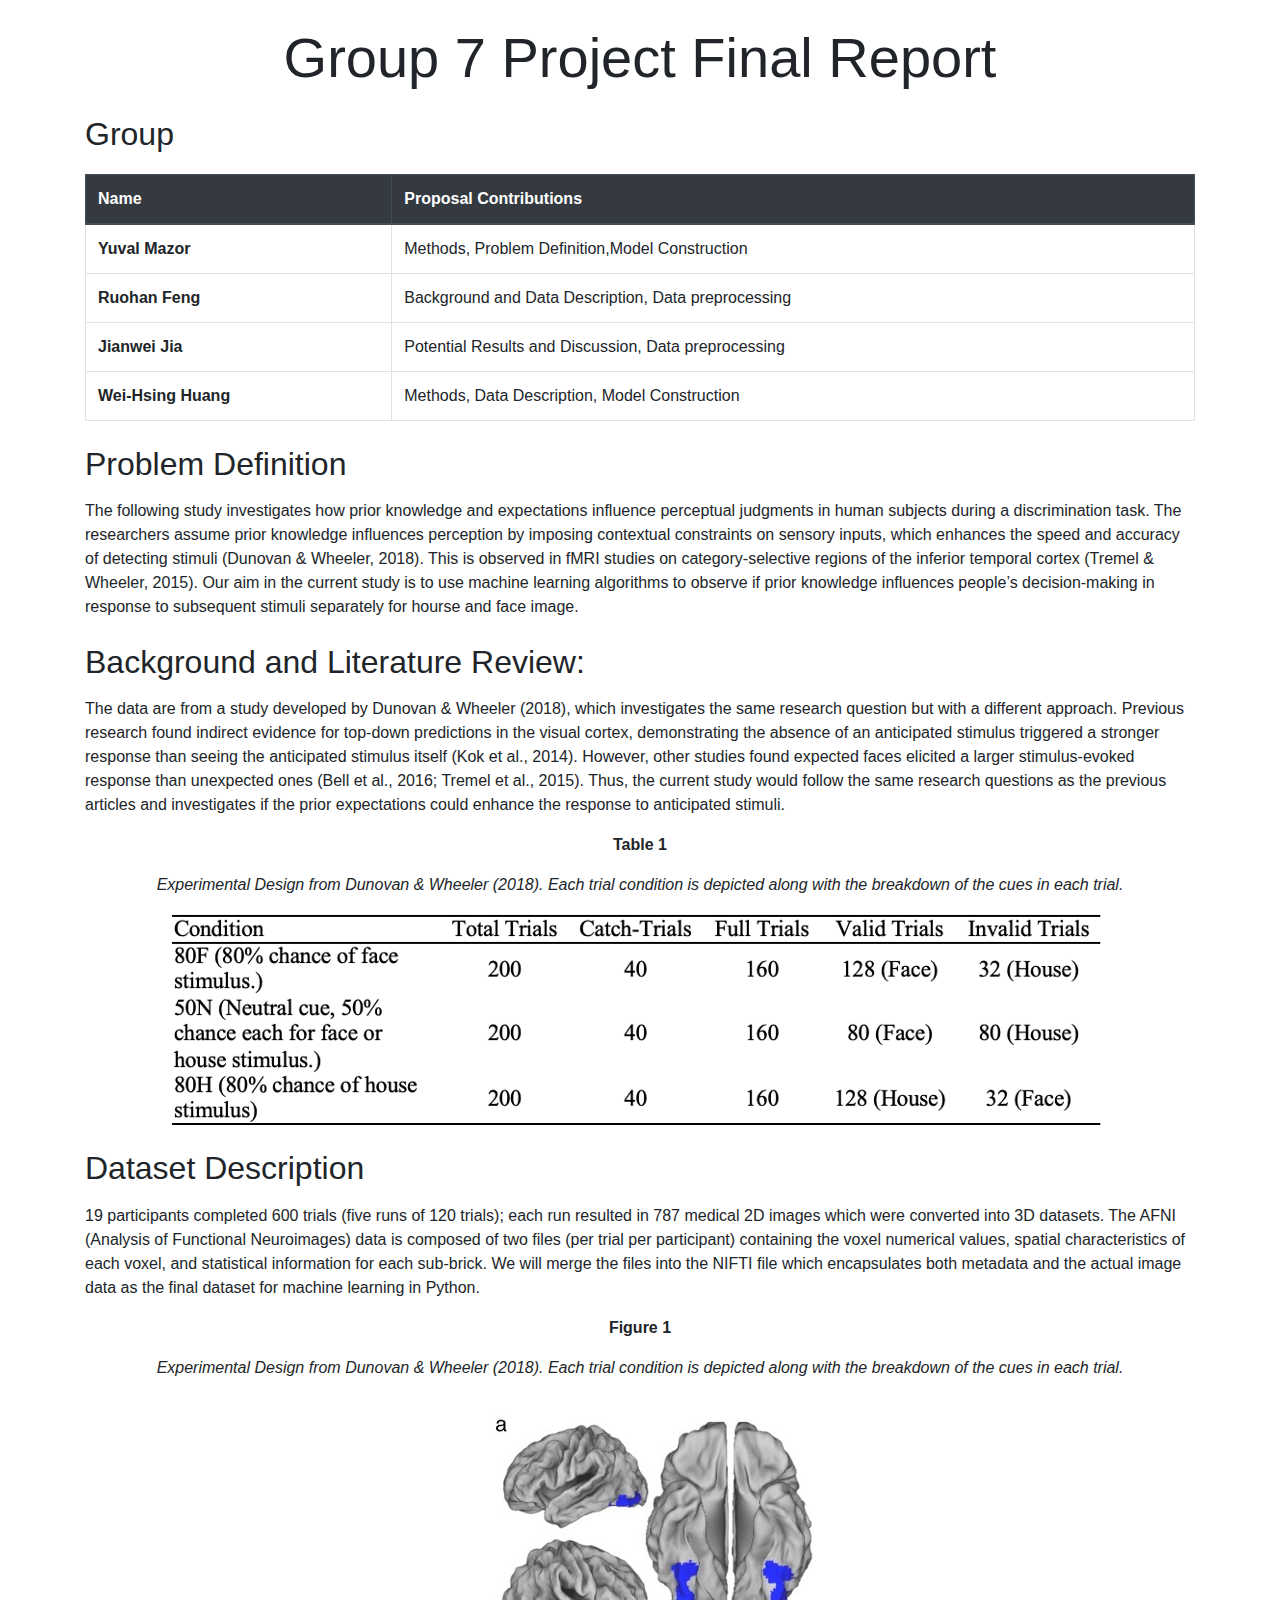
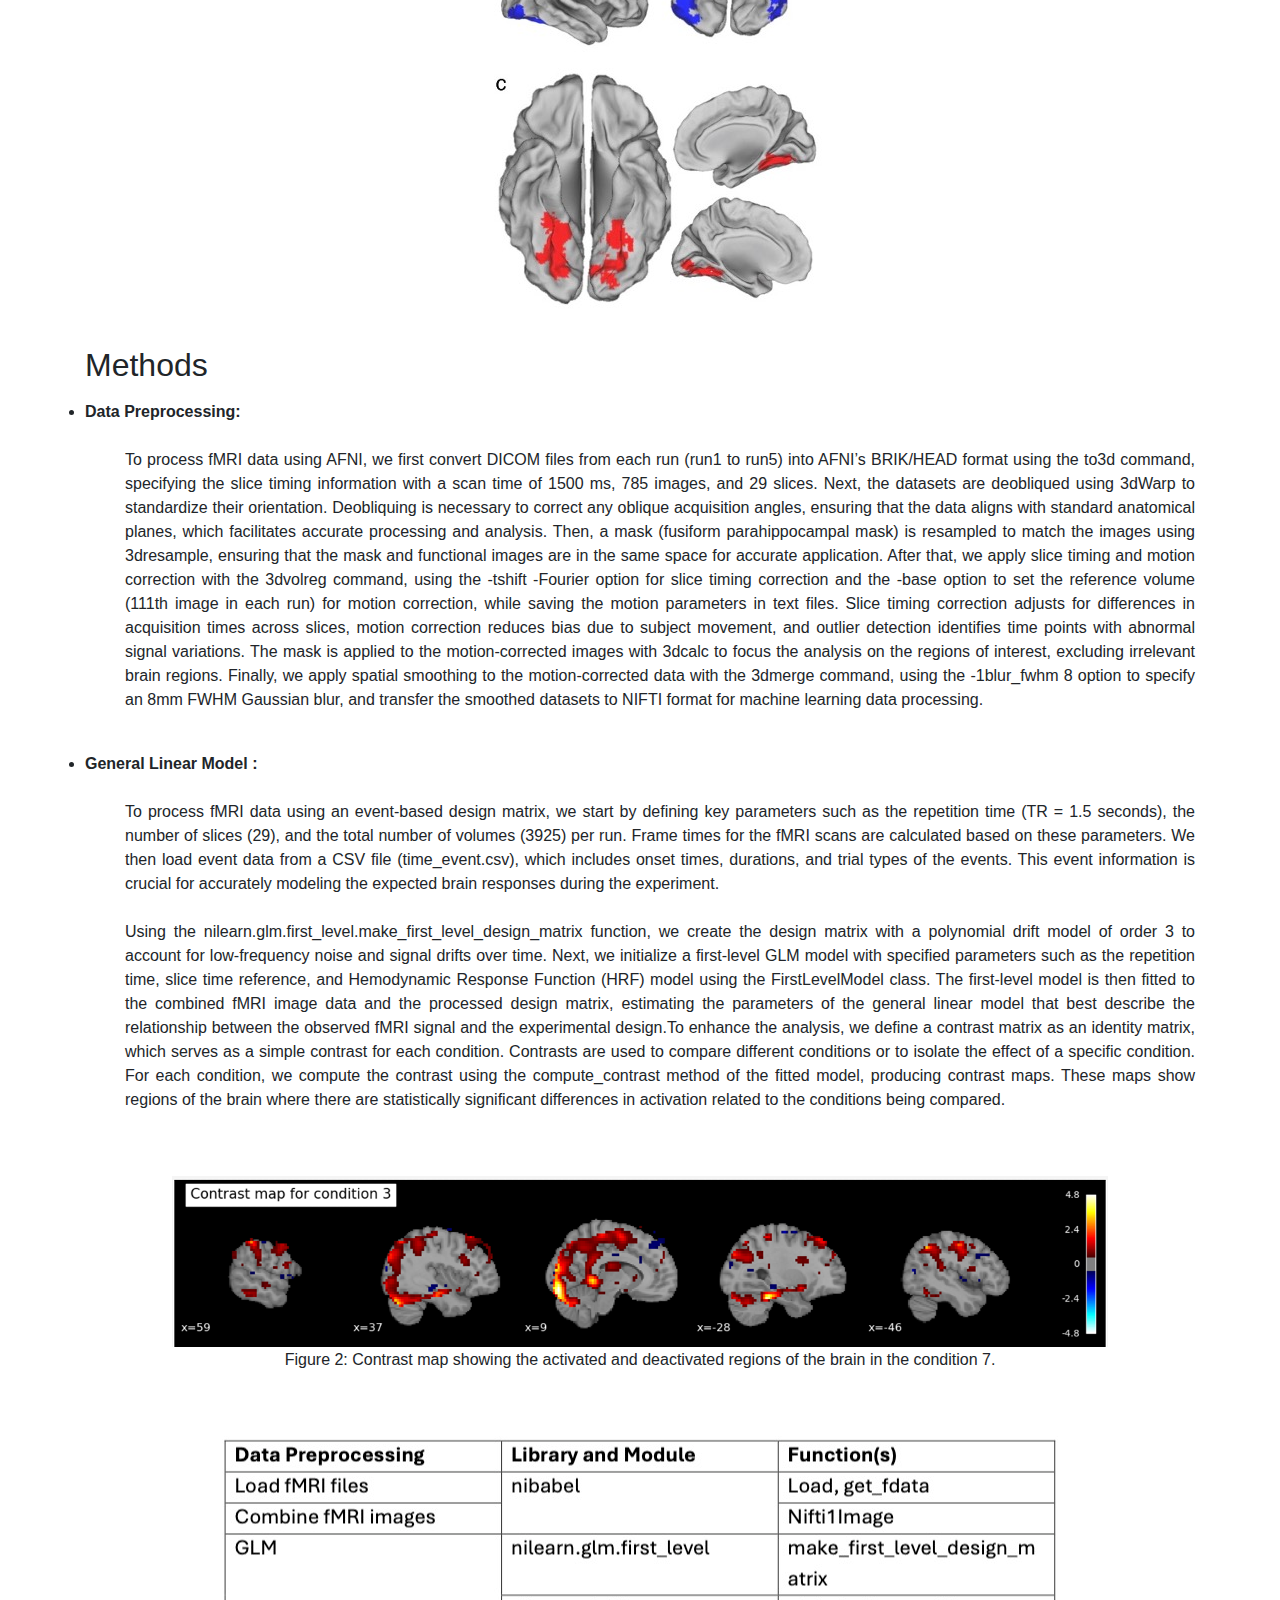
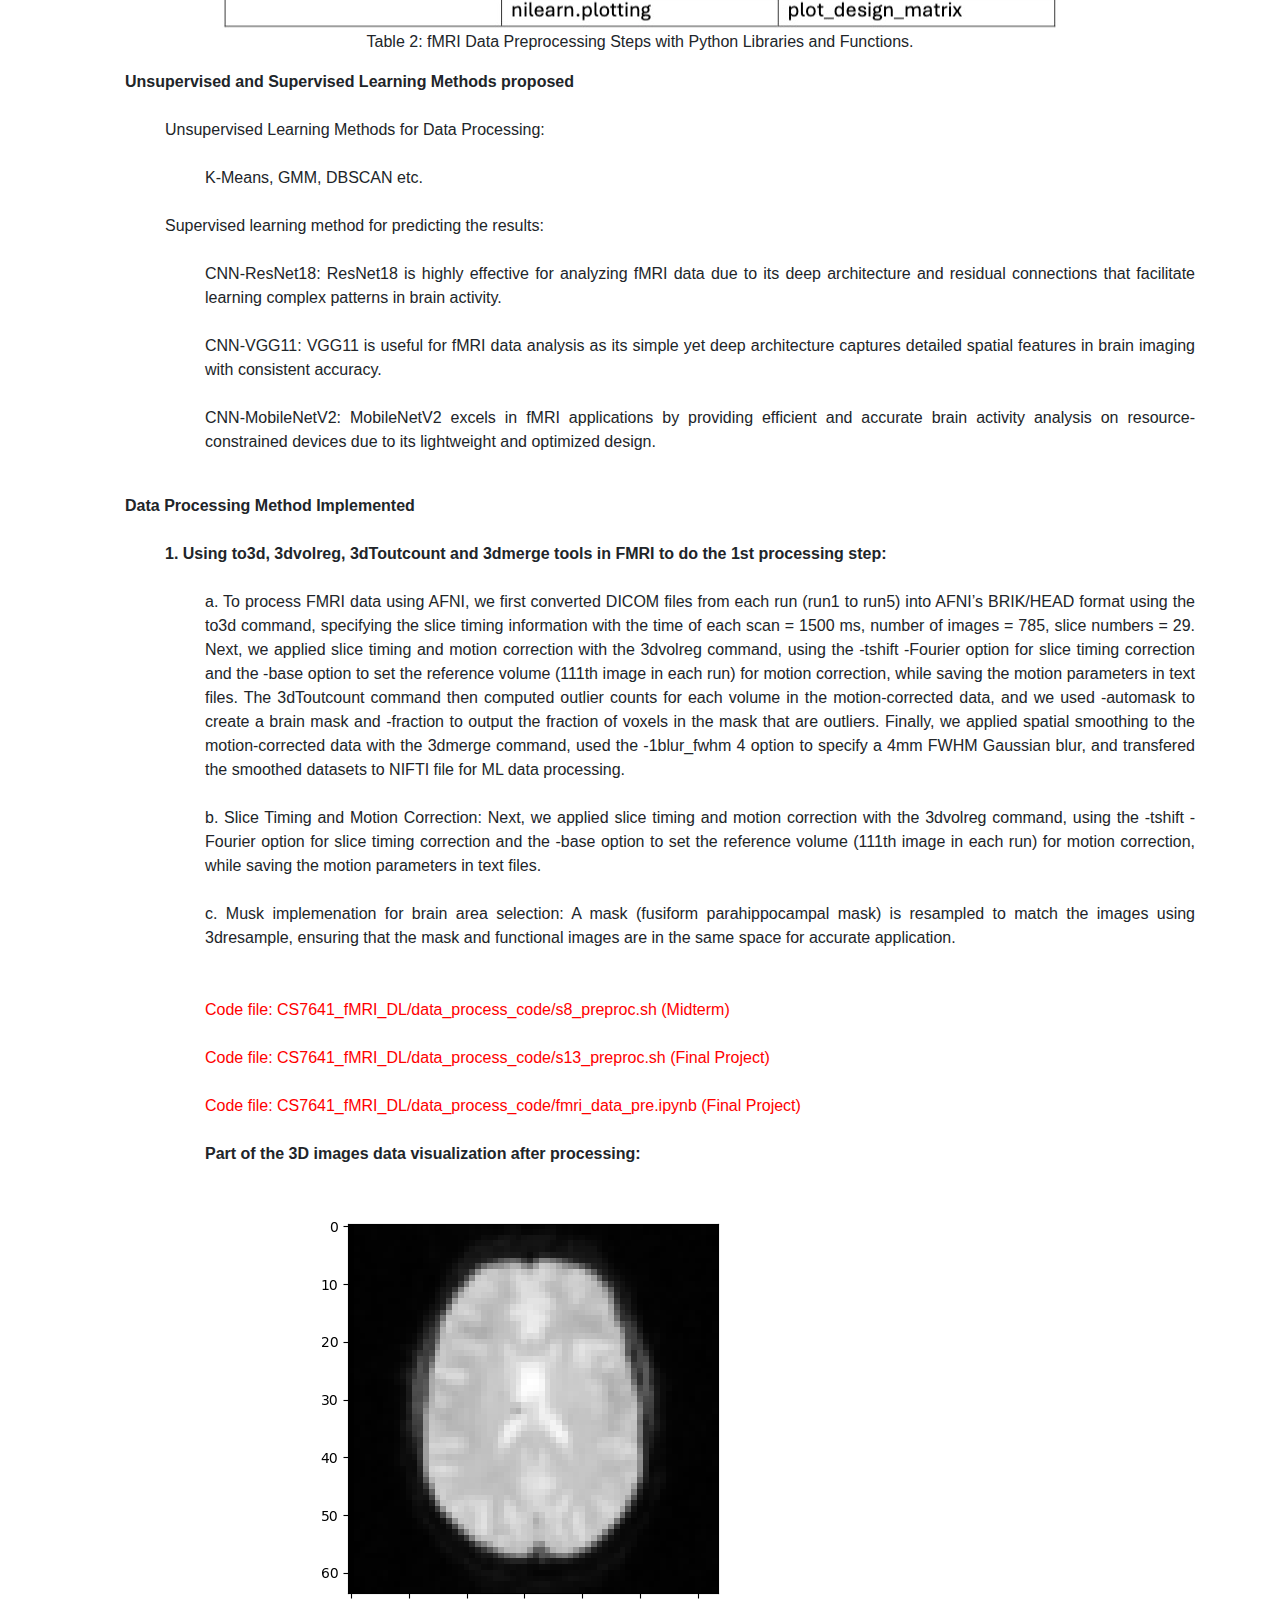
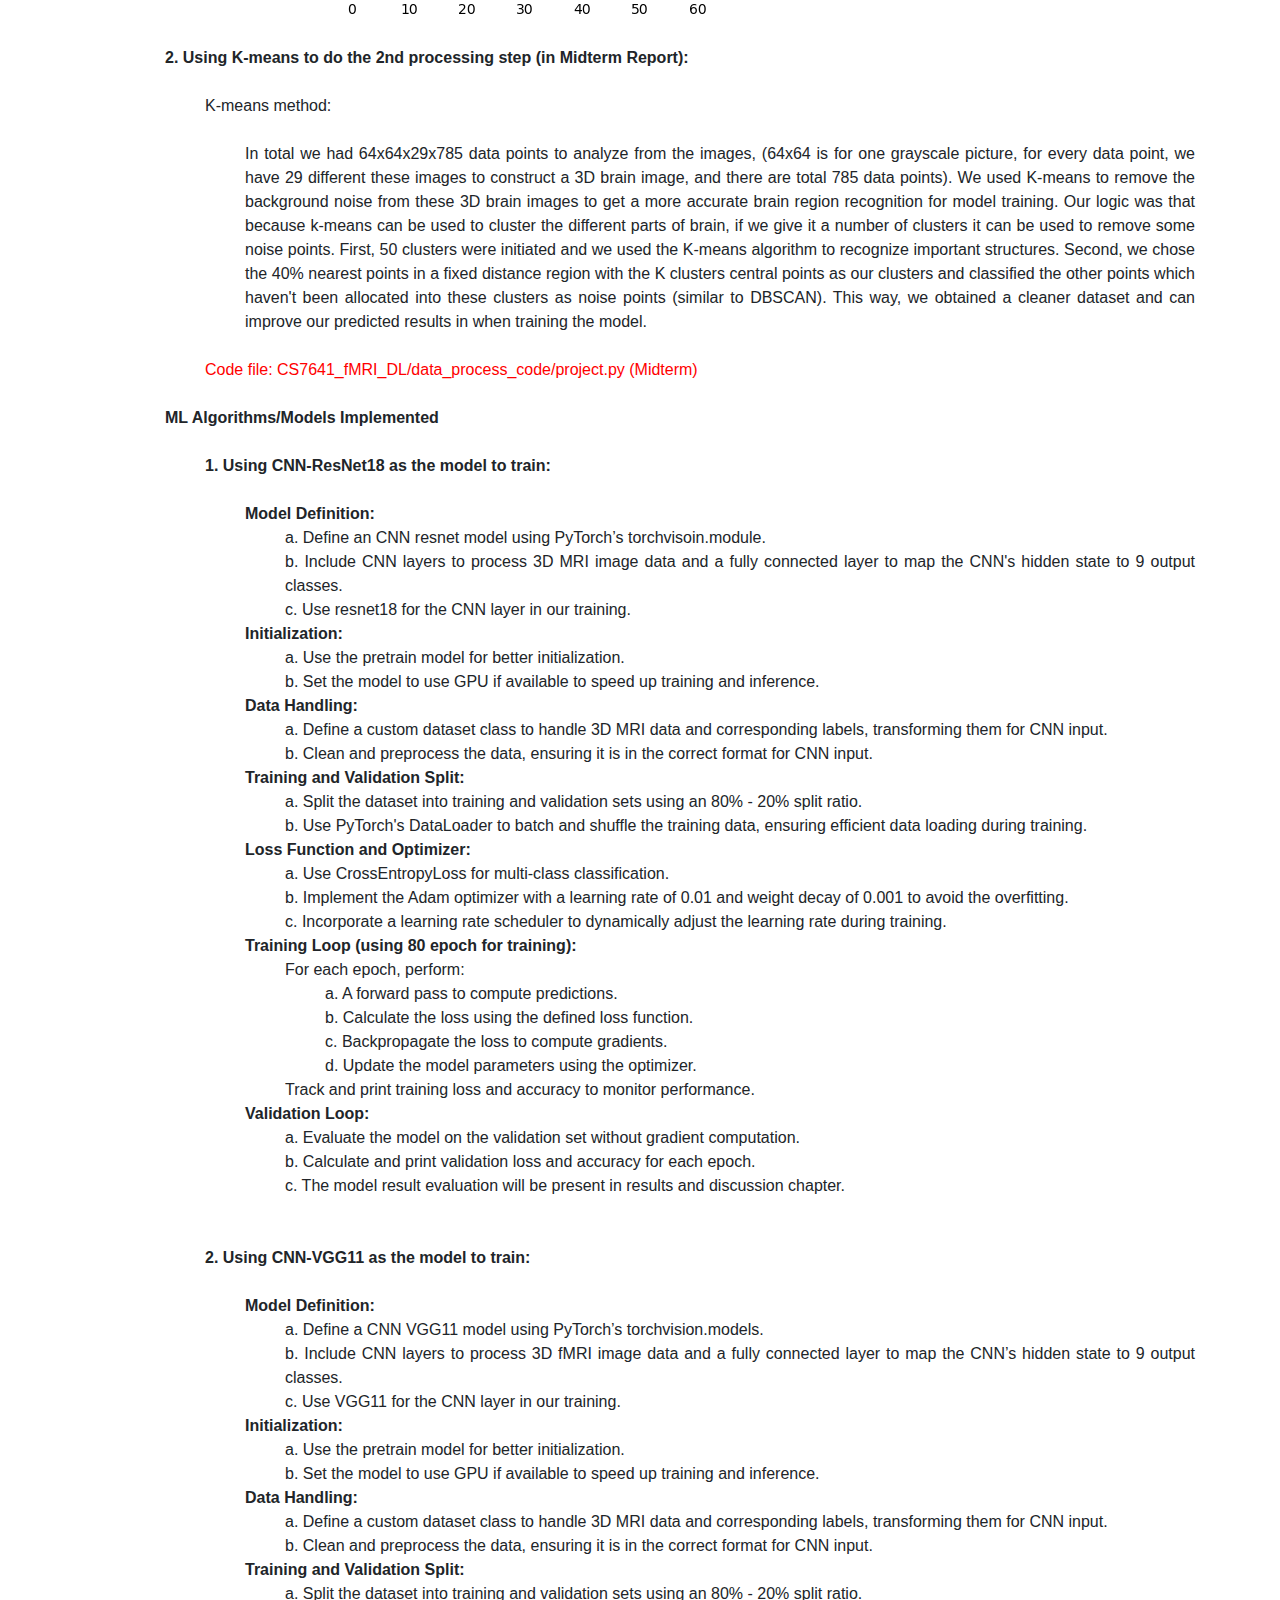
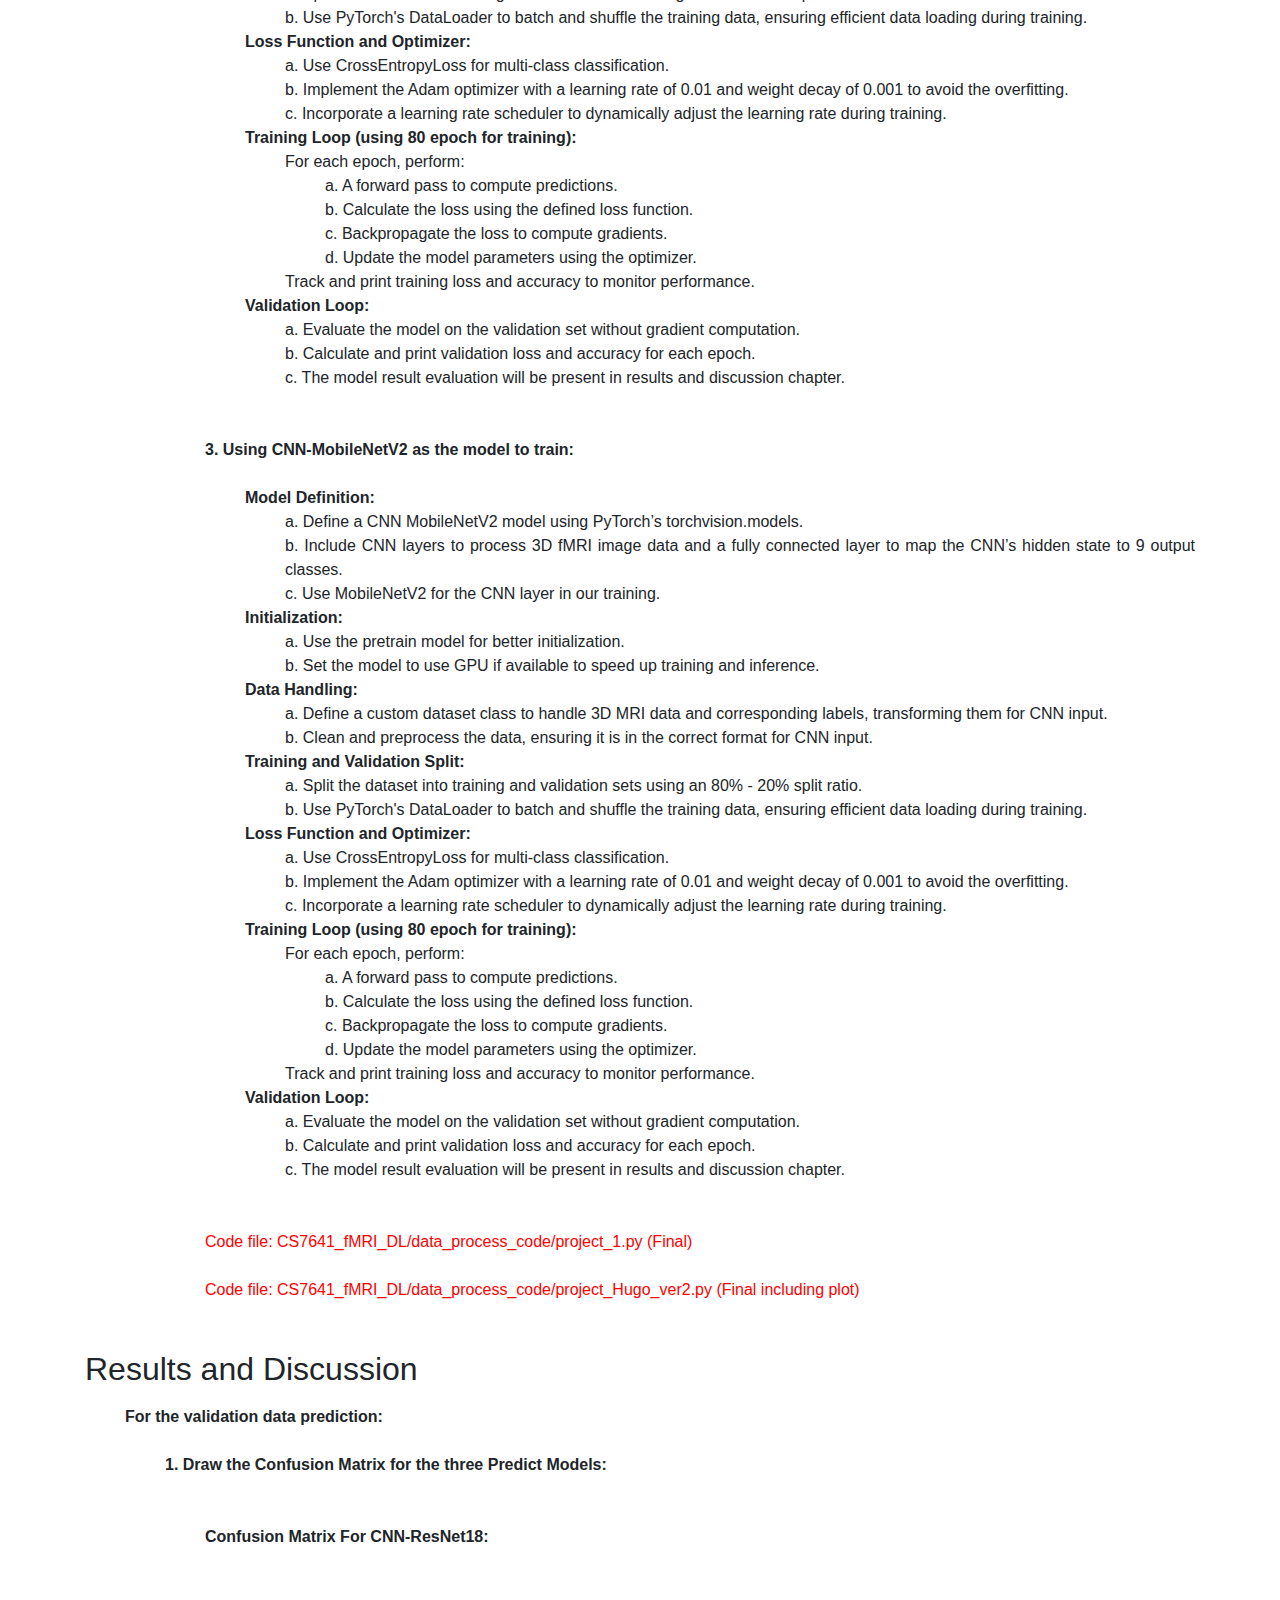
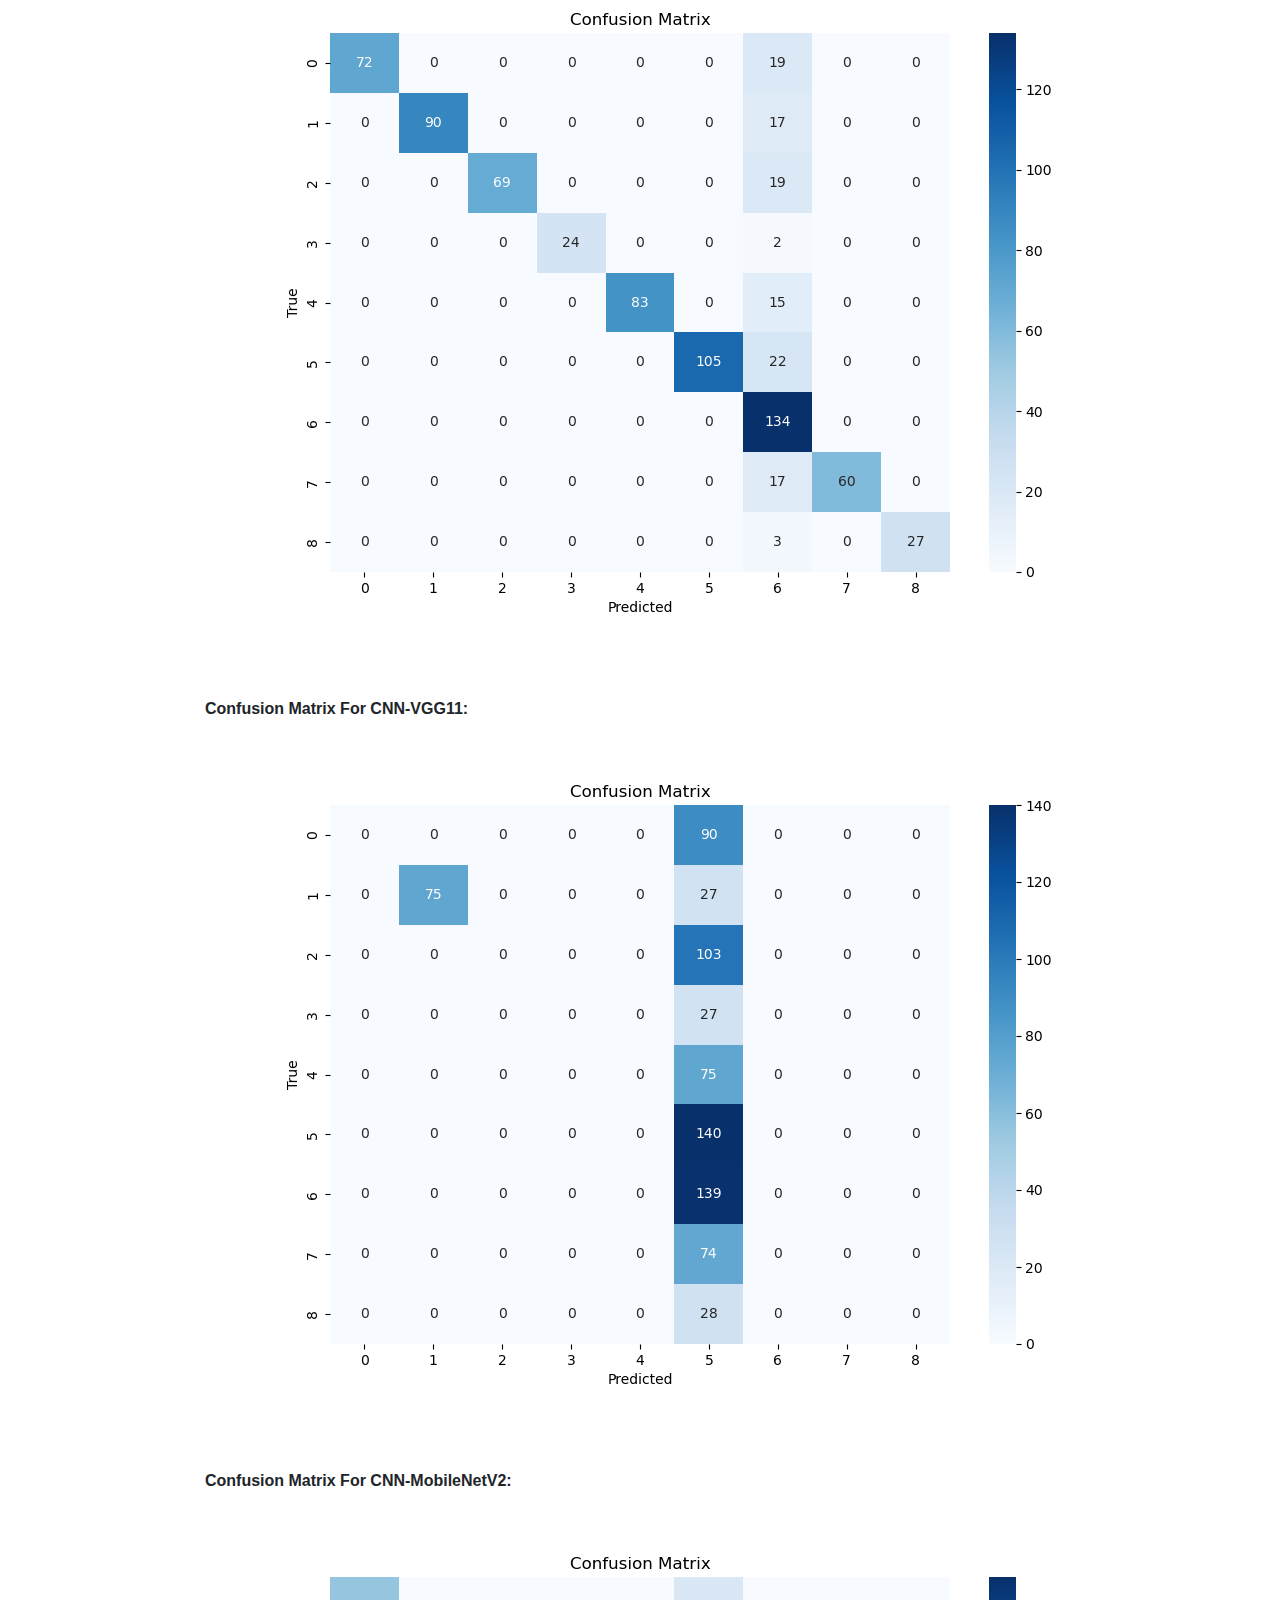
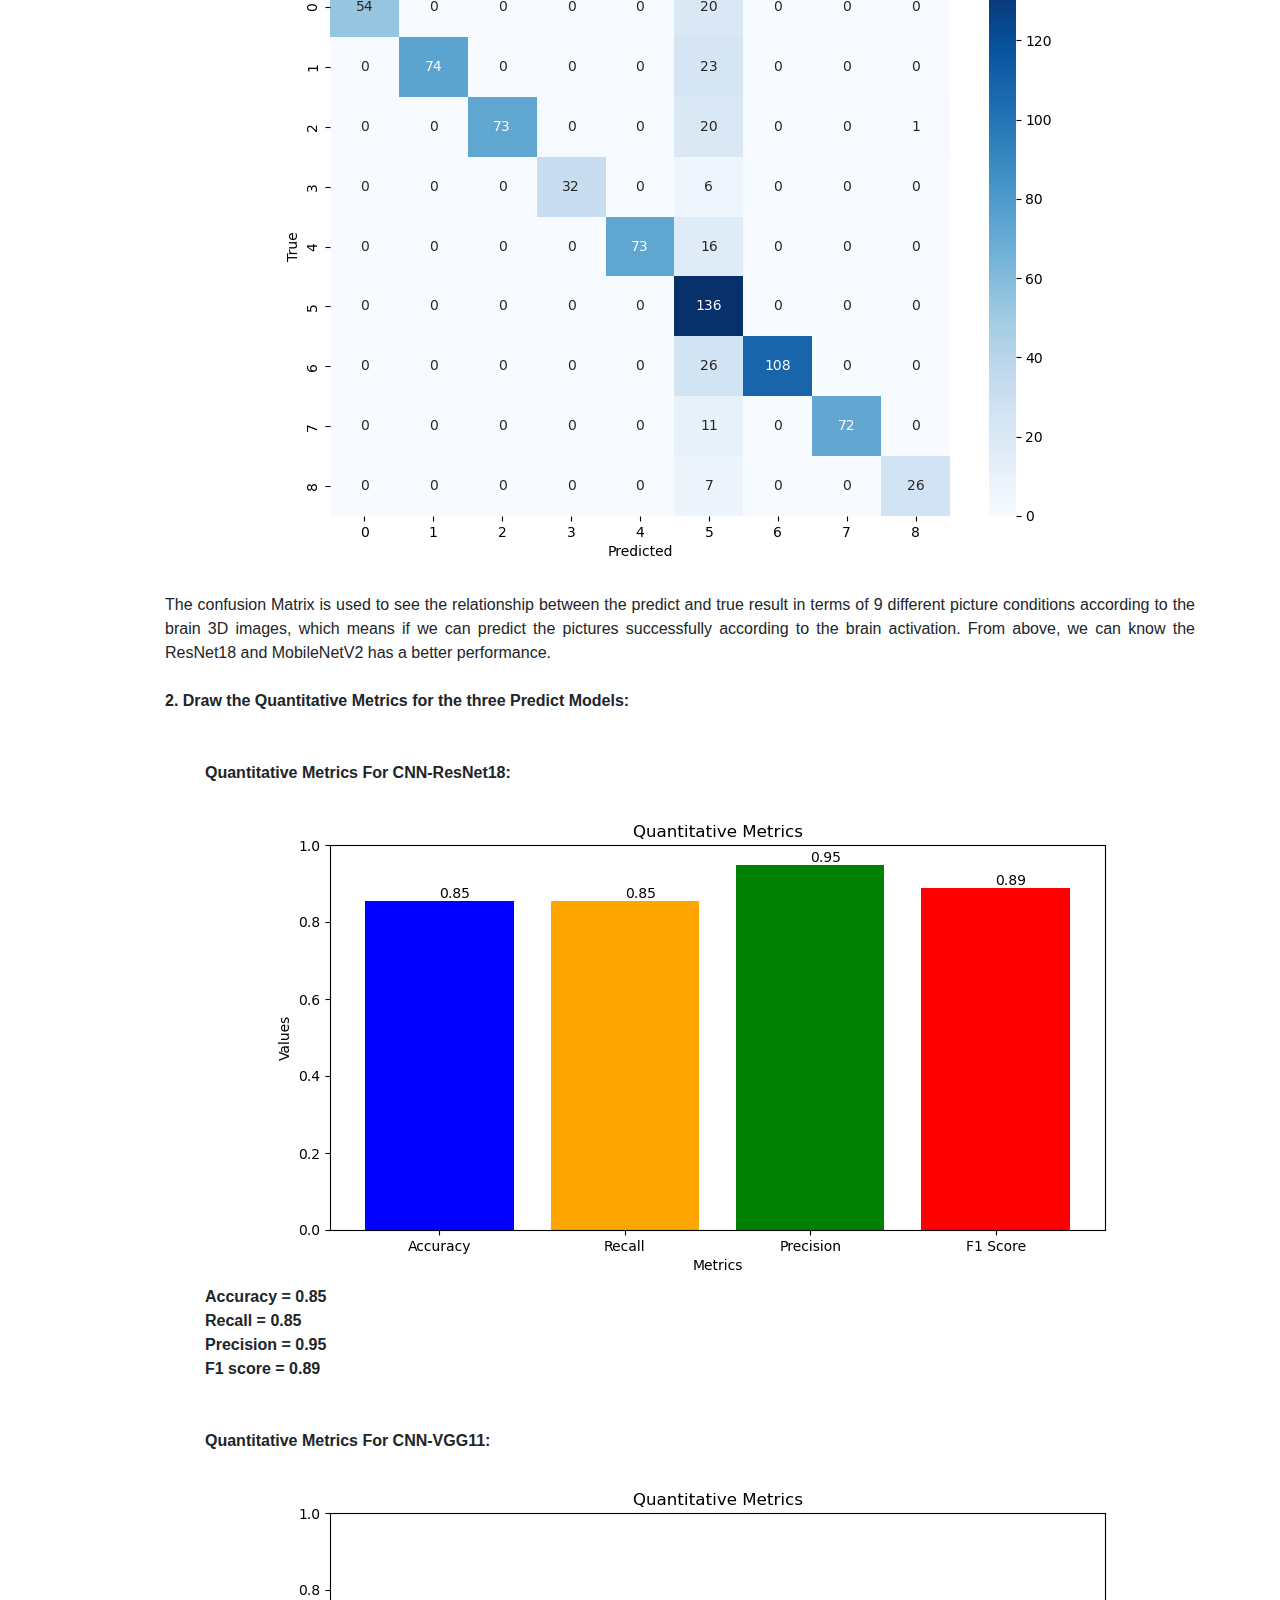
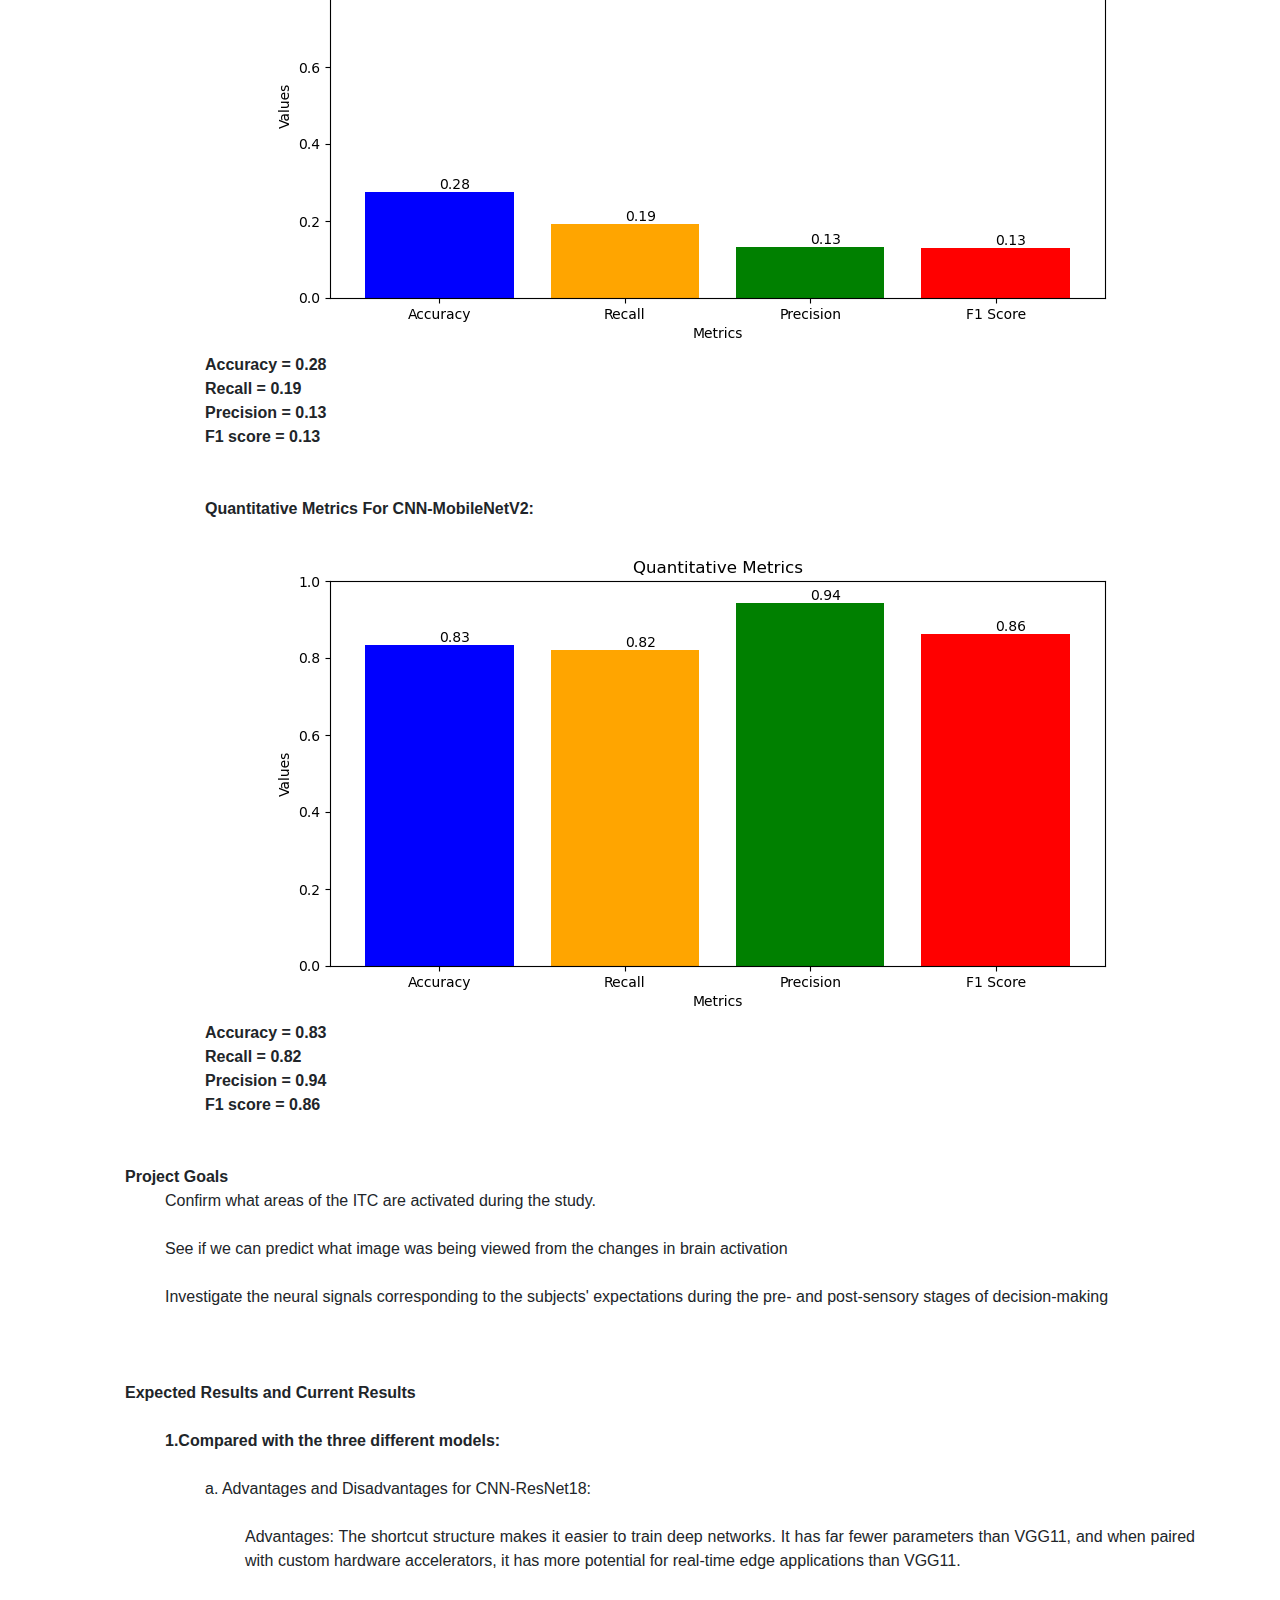
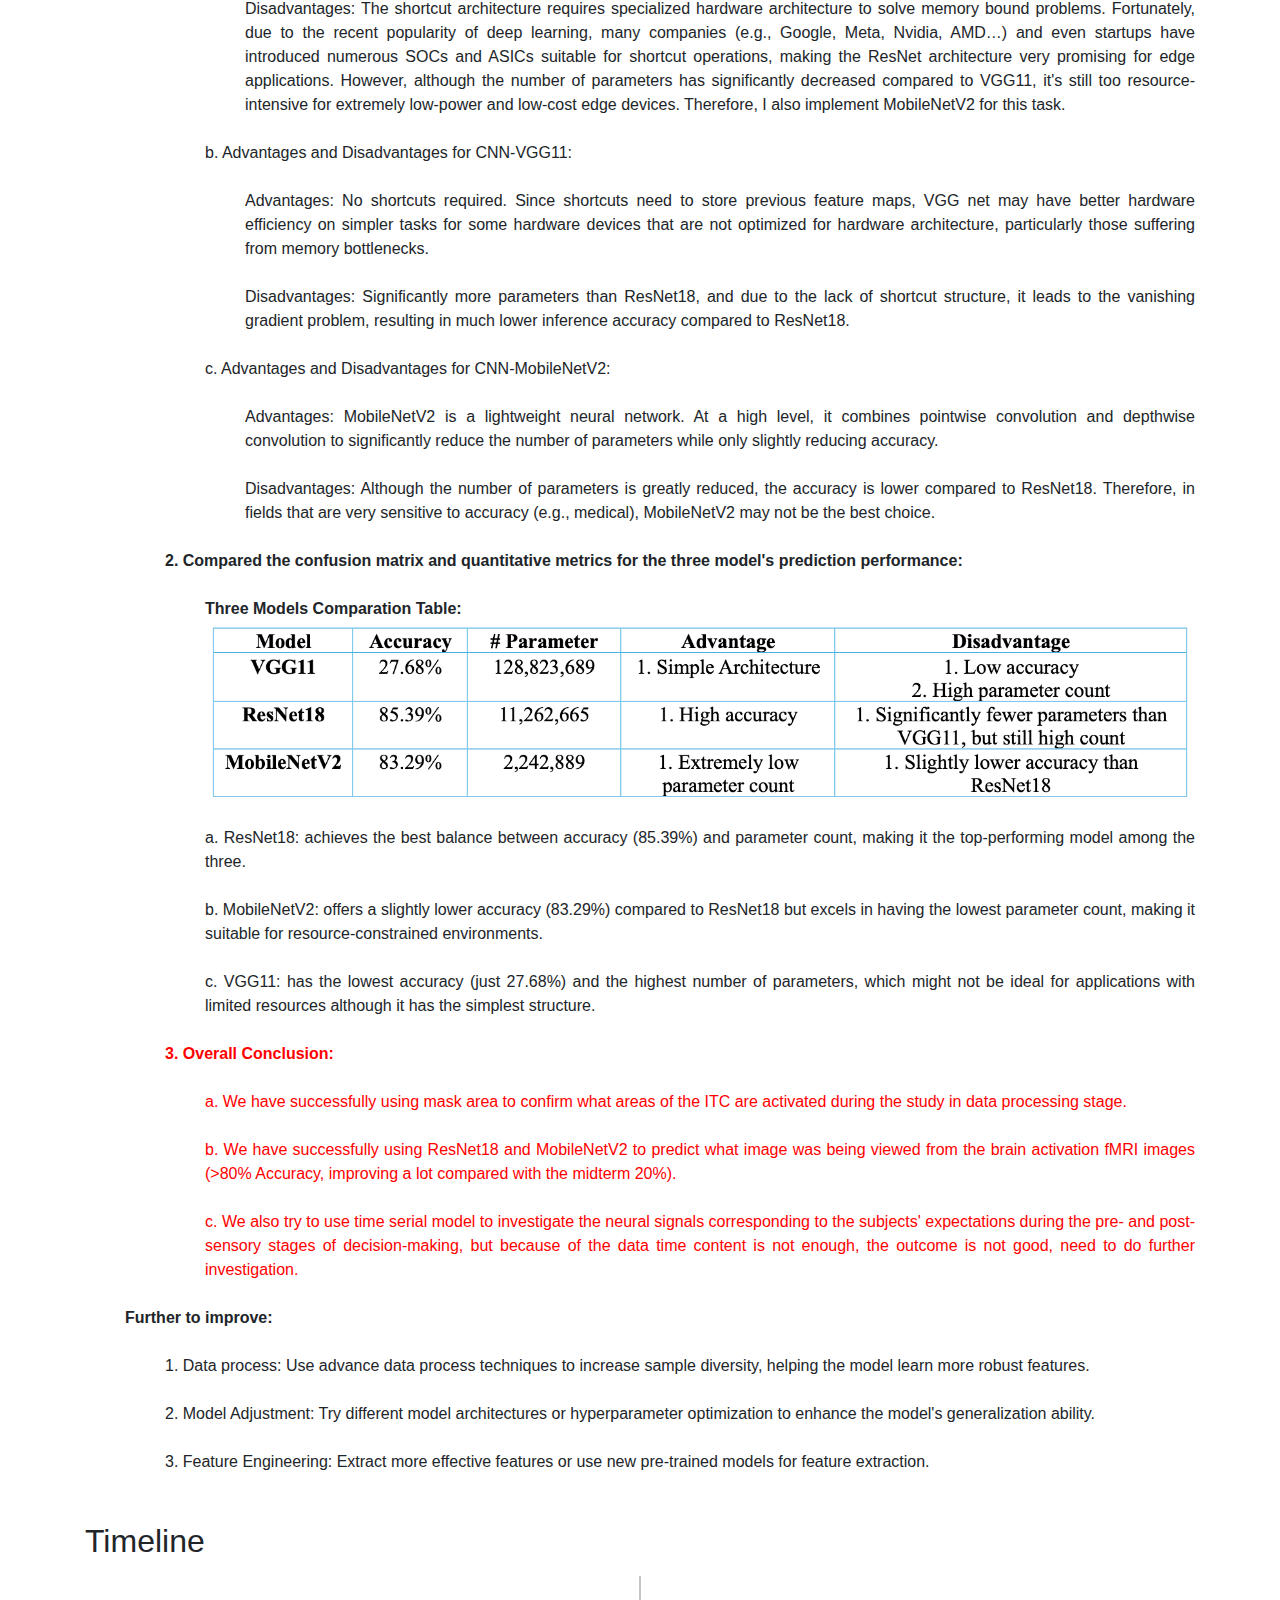
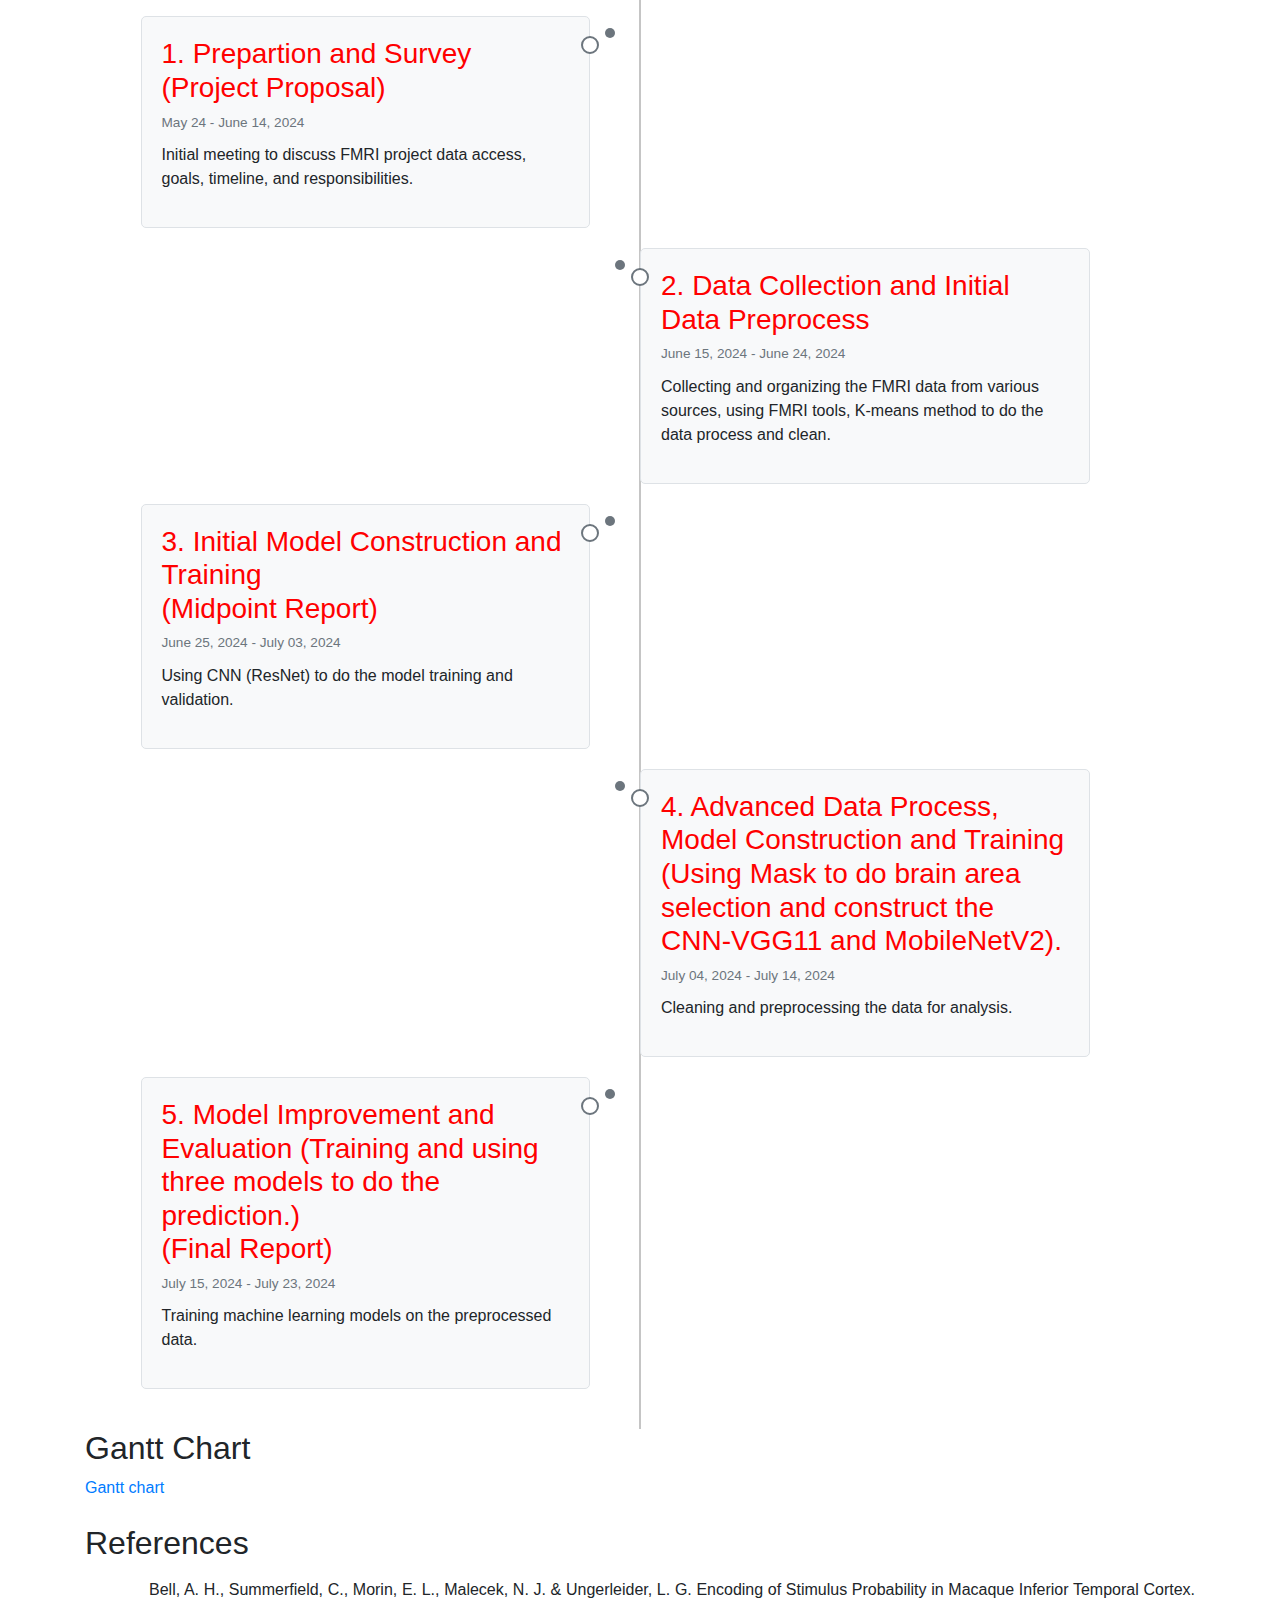
<file: index.html>
<!DOCTYPE html>
<html lang="en">
<head>
    <meta charset="UTF-8">
    <meta name="viewport" content="width=device-width, initial-scale=1.0">
    <title>Group 7 Project Final Report</title>
    <link rel="stylesheet" href="https://stackpath.bootstrapcdn.com/bootstrap/4.5.2/css/bootstrap.min.css">
    <link rel="stylesheet" href="./styles.css">
    <style>
        ul {
            list-style-type: none;
        }
        li {
            text-align: justify;
            padding: 0 1;
        }
    </style>
</head>
<body>
    <div class="container my-4">
        <div class="text-center mb-4">
            <h1 class="display-4">Group 7 Project Final Report</h1>
        </div>

        <section>
            <h2 class="mb-3">Group</h2>
            <table class="table table-bordered">
                <thead class="thead-dark">
                    <tr>
                        <th>Name</th>
                        <th>Proposal Contributions</th>
                    </tr>
                </thead>
                <tbody>
                    <tr>
                        <td><b>Yuval Mazor</b></td>
                        <td>Methods, Problem Definition,Model Construction</td>
                    </tr>
                    <tr>
                        <td><b>Ruohan Feng</b></td>
                        <td>Background and Data Description, Data preprocessing</td>
                    </tr>
                    <tr>
                        <td><b>Jianwei Jia</b></td>
                        <td>Potential Results and Discussion, Data preprocessing</td>
                    </tr>
                    <tr>
                        <td><b>Wei-Hsing Huang</b></td>
                        <td>Methods, Data Description, Model Construction</td>
                    </tr>
                </tbody>
            </table>
        </section>

        <section>
            <h2 class="mt-4 mb-3">Problem Definition</h2>
            <p>
                The following study investigates how prior knowledge and expectations influence perceptual judgments in human subjects during a discrimination task. The researchers assume prior knowledge influences perception by imposing contextual constraints on sensory inputs, which enhances the speed and accuracy of detecting stimuli (Dunovan & Wheeler, 2018). This is observed in fMRI studies on category-selective regions of the inferior temporal cortex (Tremel & Wheeler, 2015). Our aim in the current study is to use machine learning algorithms to observe if prior knowledge influences people’s decision-making in response to subsequent stimuli separately for hourse and face image.
            </p>
        </section>

        <section>
            <h2 class="mt-4 mb-3">Background and Literature Review:</h2>
            <p> The data are from a study developed by Dunovan & Wheeler (2018), which investigates the same research question but with a different approach. Previous research found indirect evidence for top-down predictions in the visual cortex, demonstrating the absence of an anticipated stimulus triggered a stronger response than seeing the anticipated stimulus itself (Kok et al., 2014). However, other studies found expected faces elicited a larger stimulus-evoked response than unexpected ones (Bell et al., 2016; Tremel et al., 2015). Thus, the current study would follow the same research questions as the previous articles and investigates if the prior expectations could enhance the response to anticipated stimuli.
                
            </p>
            <div class="text-center">
                <p class="font-weight-bold">Table 1</p>
                <p class="font-italic">Experimental Design from Dunovan & Wheeler (2018). Each trial condition is depicted along with the breakdown of the cues in each trial.</p>
                <img src="./public/1.png" class="img-fluid" alt="Experimental Design from Dunovan & Wheeler (2018)">
            </div>
        </section>

        <section>
            <h2 class="mt-4 mb-3">Dataset Description</h2>
            <p>
                19 participants completed 600 trials (five runs of 120 trials); each run resulted in 787 medical 2D images which were converted into 3D datasets. The AFNI (Analysis of Functional Neuroimages) data is composed of two files (per trial per participant) containing the voxel numerical values, spatial characteristics of each voxel, and statistical information for each sub-brick. We will merge the files into the NIFTI file which encapsulates both metadata and the actual image data as the final dataset for machine learning in Python.
            </p>
            <div class="text-center">
                <p class="font-weight-bold">Figure 1</p>
                <p class="font-italic">Experimental Design from Dunovan & Wheeler (2018). Each trial condition is depicted along with the breakdown of the cues in each trial.</p>
                <img src="./public/2.jpg" class="img-fluid" alt="Experimental Design from Dunovan & Wheeler (2018)">
            </div>
        </section>

        <section>
            <h2 class="mt-4 mb-3">Methods</h2>
            <li><b>Data Preprocessing:<br><br></b>
                <ul>
                    <li>To process fMRI data using AFNI, we first convert DICOM files from each run (run1 to run5) into AFNI’s BRIK/HEAD format using the to3d command, specifying the slice timing information with a scan time of 1500 ms, 785 images, and 29 slices. Next, the datasets are deobliqued using 3dWarp to standardize their orientation. Deobliquing is necessary to correct any oblique acquisition angles, ensuring that the data aligns with standard anatomical planes, which facilitates accurate processing and analysis. Then, a mask (fusiform parahippocampal mask) is resampled to match the images using 3dresample, ensuring that the mask and functional images are in the same space for accurate application. After that, we apply slice timing and motion correction with the 3dvolreg command, using the -tshift -Fourier option for slice timing correction and the -base option to set the reference volume (111th image in each run) for motion correction, while saving the motion parameters in text files. Slice timing correction adjusts for differences in acquisition times across slices, motion correction reduces bias due to subject movement, and outlier detection identifies time points with abnormal signal variations. The mask is applied to the motion-corrected images with 3dcalc to focus the analysis on the regions of interest, excluding irrelevant brain regions. Finally, we apply spatial smoothing to the motion-corrected data with the 3dmerge command, using the -1blur_fwhm 8 option to specify an 8mm FWHM Gaussian blur, and transfer the smoothed datasets to NIFTI format for machine learning data processing. </b>
                    <br></br>
                </ul> </li>

            <li><b>General Linear Model :<br><br></b>
                    <ul><li>To process fMRI data using an event-based design matrix, we start by defining key parameters such as the repetition time (TR = 1.5 seconds), the number of slices (29), and the total number of volumes (3925) per run. Frame times for the fMRI scans are calculated based on these parameters. We then load event data from a CSV file (time_event.csv), which includes onset times, durations, and trial types of the events. This event information is crucial for accurately modeling the expected brain responses during the experiment. <br><br></li>
                    
                        <li>Using the nilearn.glm.first_level.make_first_level_design_matrix function, we create the design matrix with a polynomial drift model of order 3 to account for low-frequency noise and signal drifts over time. Next, we initialize a first-level GLM model with specified parameters such as the repetition time, slice time reference, and Hemodynamic Response Function (HRF) model using the FirstLevelModel class. The first-level model is then fitted to the combined fMRI image data and the processed design matrix, estimating the parameters of the general linear model that best describe the relationship between the observed fMRI signal and the experimental design.To enhance the analysis, we define a contrast matrix as an identity matrix, which serves as a simple contrast for each condition. Contrasts are used to compare different conditions or to isolate the effect of a specific condition. For each condition, we compute the contrast using the compute_contrast method of the fitted model, producing contrast maps. These maps show regions of the brain where there are statistically significant differences in activation related to the conditions being compared. </li>
                
                
                    </ul><br><br>


                <div class="text-center">
                <figure>
                    <img src="./public/fmri_image.jpg" class="img-fluid" alt="Methods - Image 1">
                <figcaption>Figure 2: Contrast map showing the activated and deactivated regions of the brain in the condition 7.</figcaption>
                </figure><br><br>
                </div>
                <div class="text-center">
                <figure>
                    <img src="./public/process_procedure.jpg" class="img-fluid" alt="Methods - Image 2">
                <figcaption>Table 2: fMRI Data Preprocessing Steps with Python Libraries and Functions.</figcaption>
                </figure>
                </div>
            <ul>
                <li><b>Unsupervised and Supervised Learning Methods proposed<br><br></b>
                    <ul>
                        <li>Unsupervised Learning Methods for Data Processing: <br><br></li>
                            <ul>
                                <li>K-Means, GMM, DBSCAN etc.<br><br></li>
                            </ul>
                        <li>Supervised learning method for predicting the results: <br><br></li>
                            <ul>
                                <li>CNN-ResNet18: ResNet18 is highly effective for analyzing fMRI data due to its deep architecture and residual connections that facilitate learning complex patterns in brain activity.<br><br></li>
                                <li>CNN-VGG11: VGG11 is useful for fMRI data analysis as its simple yet deep architecture captures detailed spatial features in brain imaging with consistent accuracy.<br><br></li>
                                <li>CNN-MobileNetV2: MobileNetV2 excels in fMRI applications by providing efficient and accurate brain activity analysis on resource-constrained devices due to its lightweight and optimized design.<br><br></li>
                            </ul>
                        </li>
                    </ul>
                </li>
            </ul>
            <ul>
                <li><b>Data Processing Method Implemented<br><br></b>
                    <ul>
                        <li><b>1. Using to3d, 3dvolreg, 3dToutcount and 3dmerge tools in FMRI to do the 1st processing step: <br><br></b>
                        <ul>
                            <li>a. To process FMRI data using AFNI, we first converted DICOM files from each run (run1 to run5) into AFNI’s BRIK/HEAD format using the to3d command, 
                                specifying the slice timing information with the time of each scan = 1500 ms, number of images = 785, slice numbers = 29. 
                                Next, we applied slice timing and motion correction with the 3dvolreg command, 
                                using the -tshift -Fourier option for slice timing correction and the -base option to set the reference volume (111th image in each run) for motion correction, 
                                while saving the motion parameters in text files. 
                                The 3dToutcount command then computed outlier counts for each volume in the motion-corrected data, 
                                and we used -automask to create a brain mask and -fraction to output the fraction of voxels in the mask that are outliers. 
                                Finally, we applied spatial smoothing to the motion-corrected data with the 3dmerge command, 
                                used the -1blur_fwhm 4 option to specify a 4mm FWHM Gaussian blur, and transfered the smoothed datasets to NIFTI file for ML data processing.<br><br></li>
                            
                                <li>b. Slice Timing and Motion Correction: Next, we applied slice timing and motion correction with the 3dvolreg command, using the -tshift -Fourier option for slice timing correction and the -base option to set the reference volume (111th image in each run) for motion correction, while saving the motion parameters in text files.<br><br></li>
                                
                                <li>c. Musk implemenation for brain area selection: A mask (fusiform parahippocampal mask) is resampled to match the images using 3dresample, ensuring that the mask and functional images are in the same space for accurate application.</li><br><br>
                            
                                <li style="color: red;">Code file: CS7641_fMRI_DL/data_process_code/s8_preproc.sh (Midterm)<br><br></li>
                                <li style="color: red;">Code file: CS7641_fMRI_DL/data_process_code/s13_preproc.sh (Final Project)<br><br></li>
                                <li style="color: red;">Code file: CS7641_fMRI_DL/data_process_code/fmri_data_pre.ipynb (Final Project)<br><br></li>
                            <li><b>Part of the 3D images data visualization after processing:</b> </li>
                            <li><img src="./public/1st_steps.png" alt="Part of the 3D images data visualization"></li>

                        </ul>
                        <li><b>2. Using K-means to do the 2nd processing step (in Midterm Report): <br><br></b>
                            <ul>
                                <li>K-means method:<br><br></li>
                                <ul>
                                    <li>In total we had 64x64x29x785 data points to analyze from the images, (64x64 is for one grayscale picture, for every data point, we have 29 different these images to construct a 3D brain image, and there are total 785 data points). We used K-means to remove the background noise from these 3D brain images to get a more accurate brain region recognition for model training. Our logic was that because k-means can be used to cluster the different parts of brain, if we give it a number of clusters it can be used to remove some noise points.
                                        First, 50 clusters were initiated and we used the K-means algorithm to recognize important structures. Second, we chose the 40% nearest points in a fixed distance region with the K clusters central points as our clusters and classified the
                                        other points which haven't been allocated into these clusters as noise points (similar to DBSCAN). This way, we obtained a cleaner dataset and can improve our predicted results in 
                                        when training the model.
                                    <br><br></li>
                                </ul>
                                <li style="color: red;">Code file: CS7641_fMRI_DL/data_process_code/project.py (Midterm)<br><br></li>
                    </ul>

                <li><b>ML Algorithms/Models Implemented<br><br></b>
                    <ul>
                        <li><b>1. Using CNN-ResNet18 as the model to train:<br><br></b>
                            
                                <ul>
                                    <li>
                                        <strong>Model Definition:</strong>
                                        <ul>
                                            <li>a. Define an CNN resnet model using PyTorch’s torchvisoin.module.</li>
                                            <li>b. Include CNN layers to process 3D MRI image data and a fully connected layer to map the CNN's hidden state to 9 output classes.</li>
                                            <li>c. Use resnet18 for the CNN layer in our training.</li>
                                        </ul>
                                    </li>
                                    <li>
                                        <strong>Initialization:</strong>
                                        <ul>
                                            <li>a. Use the pretrain model for better initialization.</li>
                                            <li>b. Set the model to use GPU if available to speed up training and inference.</li>
                                        </ul>
                                    </li>
                                    <li>
                                        <strong>Data Handling:</strong>
                                        <ul>
                                            <li>a. Define a custom dataset class to handle 3D MRI data and corresponding labels, transforming them for CNN input.</li>
                                            <li>b. Clean and preprocess the data, ensuring it is in the correct format for CNN input.</li>
                                        </ul>
                                    </li>
                                    <li>
                                        <strong>Training and Validation Split:</strong>
                                        <ul>
                                            <li>a. Split the dataset into training and validation sets using an 80% - 20% split ratio.</li>
                                            <li>b. Use PyTorch's DataLoader to batch and shuffle the training data, ensuring efficient data loading during training.</li>
                                        </ul>
                                    </li>
                                    <li>
                                        <strong>Loss Function and Optimizer:</strong>
                                        <ul>
                                            <li>a. Use CrossEntropyLoss for multi-class classification.</li>
                                            <li>b. Implement the Adam optimizer with a learning rate of 0.01 and weight decay of 0.001 to avoid the overfitting.</li>
                                            <li>c. Incorporate a learning rate scheduler to dynamically adjust the learning rate during training.</li>
                                        </ul>
                                    </li>
                                    <li>
                                        <strong>Training Loop (using 80 epoch for training):</strong>
                                        <ul>
                                            <li>For each epoch, perform:
                                                <ul>
                                                    <li>a. A forward pass to compute predictions.</li>
                                                    <li>b. Calculate the loss using the defined loss function.</li>
                                                    <li>c. Backpropagate the loss to compute gradients.</li>
                                                    <li>d. Update the model parameters using the optimizer.</li>
                                                </ul>
                                            </li>
                                            <li>Track and print training loss and accuracy to monitor performance.</li>
                                        </ul>
                                    </li>
                                    <li>
                                        <strong>Validation Loop:</strong>
                                        <ul>
                                            <li>a. Evaluate the model on the validation set without gradient computation.</li>
                                            <li>b. Calculate and print validation loss and accuracy for each epoch.</li>
                                            <li>c. The model result evaluation will be present in results and discussion chapter.</li>
                                        </ul>
                                    </li>
                                </ul>
                                <br><br>
                    </ul>

                    <ul>
                        <li><b>2. Using CNN-VGG11 as the model to train:<br><br></b>
                            
                                <ul>
                                    <li>
                                        <strong>Model Definition:</strong>
                                        <ul>
                                            <li>a. Define a CNN VGG11 model using PyTorch’s torchvision.models.</li>
                                            <li>b. Include CNN layers to process 3D fMRI image data and a fully connected layer to map the CNN’s hidden state to 9 output classes.</li>
                                            <li>c. Use VGG11 for the CNN layer in our training.</li>
                                        </ul>
                                    </li>
                                    <li>
                                        <strong>Initialization:</strong>
                                        <ul>
                                            <li>a. Use the pretrain model for better initialization.</li>
                                            <li>b. Set the model to use GPU if available to speed up training and inference.</li>
                                        </ul>
                                    </li>
                                    <li>
                                        <strong>Data Handling:</strong>
                                        <ul>
                                            <li>a. Define a custom dataset class to handle 3D MRI data and corresponding labels, transforming them for CNN input.</li>
                                            <li>b. Clean and preprocess the data, ensuring it is in the correct format for CNN input.</li>
                                        </ul>
                                    </li>
                                    <li>
                                        <strong>Training and Validation Split:</strong>
                                        <ul>
                                            <li>a. Split the dataset into training and validation sets using an 80% - 20% split ratio.</li>
                                            <li>b. Use PyTorch's DataLoader to batch and shuffle the training data, ensuring efficient data loading during training.</li>
                                        </ul>
                                    </li>
                                    <li>
                                        <strong>Loss Function and Optimizer:</strong>
                                        <ul>
                                            <li>a. Use CrossEntropyLoss for multi-class classification.</li>
                                            <li>b. Implement the Adam optimizer with a learning rate of 0.01 and weight decay of 0.001 to avoid the overfitting.</li>
                                            <li>c. Incorporate a learning rate scheduler to dynamically adjust the learning rate during training.</li>
                                        </ul>
                                    </li>
                                    <li>
                                        <strong>Training Loop (using 80 epoch for training):</strong>
                                        <ul>
                                            <li>For each epoch, perform:
                                                <ul>
                                                    <li>a. A forward pass to compute predictions.</li>
                                                    <li>b. Calculate the loss using the defined loss function.</li>
                                                    <li>c. Backpropagate the loss to compute gradients.</li>
                                                    <li>d. Update the model parameters using the optimizer.</li>
                                                </ul>
                                            </li>
                                            <li>Track and print training loss and accuracy to monitor performance.</li>
                                        </ul>
                                    </li>
                                    <li>
                                        <strong>Validation Loop:</strong>
                                        <ul>
                                            <li>a. Evaluate the model on the validation set without gradient computation.</li>
                                            <li>b. Calculate and print validation loss and accuracy for each epoch.</li>
                                            <li>c. The model result evaluation will be present in results and discussion chapter.</li>
                                        </ul>
                                    </li>
                                </ul>
                                <br><br>

                            <li><b>3. Using CNN-MobileNetV2 as the model to train:<br><br></b>
                        
                                <ul>
                                    <li>
                                        <strong>Model Definition:</strong>
                                        <ul>
                                            <li>a. Define a CNN MobileNetV2 model using PyTorch’s torchvision.models.</li>
                                            <li>b. Include CNN layers to process 3D fMRI image data and a fully connected layer to map the CNN’s hidden state to 9 output classes.</li>
                                            <li>c. Use MobileNetV2 for the CNN layer in our training.</li>
                                        </ul>
                                    </li>
                                    <li>
                                        <strong>Initialization:</strong>
                                        <ul>
                                            <li>a. Use the pretrain model for better initialization.</li>
                                            <li>b. Set the model to use GPU if available to speed up training and inference.</li>
                                        </ul>
                                    </li>
                                    <li>
                                        <strong>Data Handling:</strong>
                                        <ul>
                                            <li>a. Define a custom dataset class to handle 3D MRI data and corresponding labels, transforming them for CNN input.</li>
                                            <li>b. Clean and preprocess the data, ensuring it is in the correct format for CNN input.</li>
                                        </ul>
                                    </li>
                                    <li>
                                        <strong>Training and Validation Split:</strong>
                                        <ul>
                                            <li>a. Split the dataset into training and validation sets using an 80% - 20% split ratio.</li>
                                            <li>b. Use PyTorch's DataLoader to batch and shuffle the training data, ensuring efficient data loading during training.</li>
                                        </ul>
                                    </li>
                                    <li>
                                        <strong>Loss Function and Optimizer:</strong>
                                        <ul>
                                            <li>a. Use CrossEntropyLoss for multi-class classification.</li>
                                            <li>b. Implement the Adam optimizer with a learning rate of 0.01 and weight decay of 0.001 to avoid the overfitting.</li>
                                            <li>c. Incorporate a learning rate scheduler to dynamically adjust the learning rate during training.</li>
                                        </ul>
                                    </li>
                                    <li>
                                        <strong>Training Loop (using 80 epoch for training):</strong>
                                        <ul>
                                            <li>For each epoch, perform:
                                                <ul>
                                                    <li>a. A forward pass to compute predictions.</li>
                                                    <li>b. Calculate the loss using the defined loss function.</li>
                                                    <li>c. Backpropagate the loss to compute gradients.</li>
                                                    <li>d. Update the model parameters using the optimizer.</li>
                                                </ul>
                                            </li>
                                            <li>Track and print training loss and accuracy to monitor performance.</li>
                                        </ul>
                                    </li>
                                    <li>
                                        <strong>Validation Loop:</strong>
                                        <ul>
                                            <li>a. Evaluate the model on the validation set without gradient computation.</li>
                                            <li>b. Calculate and print validation loss and accuracy for each epoch.</li>
                                            <li>c. The model result evaluation will be present in results and discussion chapter.</li>
                                        </ul>
                                    </li>
                                </ul>
                                <br><br>

                            
                        <li style="color: red;">Code file: CS7641_fMRI_DL/data_process_code/project_1.py (Final)<br><br></li>
                        <li style="color: red;">Code file: CS7641_fMRI_DL/data_process_code/project_Hugo_ver2.py (Final including plot)<br><br></li>
                    </ul>



            </ul>
        </section>

        <section>
            <h2 class="mt-4 mb-3">Results and Discussion</h2>
            <ul>
                <li><b>For the validation data prediction: </b><br><br></li>
                    <ul>
                        </li>
                        <li><b>1. Draw the Confusion Matrix for the three Predict Models:</b>
                            <ul><br><br>
                                <li><b>Confusion Matrix For CNN-ResNet18:</b></li>
                                <li><img src="./public/confusion_matrix_resnet.png" alt="Confusion matrix"></li>
                            </ul>
                            <ul><br><br>
                                <li><b>Confusion Matrix For CNN-VGG11:</b></li>
                                <li><img src="./public/confusion_matrix_vgg11.png" alt="Confusion matrix"></li>
                            </ul>
                            <ul><br><br>
                                <li><b>Confusion Matrix For CNN-MobileNetV2:</b></li>
                                <li><img src="./public/confusion_matrix_mobilenet.png" alt="Confusion matrix"></li>
                            </ul>
                            <li> The confusion Matrix is used to see the relationship between the predict and true result in terms of 9 different picture conditions according to the brain 3D images, which means if we can predict the pictures successfully according to the brain activation. From above, we can know the ResNet18 and MobileNetV2 has a better performance.<br><br></li>
                        </li>

                        <li><b>2. Draw the Quantitative Metrics for the three Predict Models:</b></li>
                            <ul><br><br>
                                <li><b>Quantitative Metrics For CNN-ResNet18:</b></li>
                                <li><img src="./public/quantitative_metrics_resnet.png" alt="Quantitative metrics"></li>
                                    <li><b>Accuracy = 0.85</b></li>
                                    <li><b>Recall = 0.85</b></li>
                                    <li><b>Precision = 0.95</b></li>
                                    <li><b>F1 score = 0.89</b></li>
                            </ul>
                            <ul><br><br>
                                <li><b>Quantitative Metrics For CNN-VGG11:</b></li>
                                <li><img src="./public/quantitative_metrics_vgg11.png" alt="Quantitative metrics"></li>
                                    <li><b>Accuracy = 0.28</b></li>
                                    <li><b>Recall = 0.19</b></li>
                                    <li><b>Precision = 0.13</b></li>
                                    <li><b>F1 score = 0.13</b></li>
                            </ul>
                            <ul><br><br>
                                <li><b>Quantitative Metrics For CNN-MobileNetV2:</b></li>
                                <li><img src="./public/quantitative_metrics_mobilenet.png" alt="Quantitative metrics"></li>
                                    <li><b>Accuracy = 0.83</b></li>
                                    <li><b>Recall = 0.82</b></li>
                                    <li><b>Precision = 0.94</b></li>
                                    <li><b>F1 score = 0.86</b></li>
                            </ul>
                        </li>
                    </ul>
                </li><br><br>

                <li><b>Project Goals</b>
                    <ul>
                        <li>Confirm what areas of the ITC are activated during the study. <br><br></li>
                        <li>See if we can predict what image was being viewed from the changes in brain activation<br><br></li>
                        <li>Investigate the neural signals corresponding to the subjects' expectations during the pre- and post-sensory stages of decision-making<br><br></li>
                    </ul>
                </li><br><br>
                <li><b>Expected Results and Current Results<br><br></b>
                    <ul>
                        <li><b>1.Compared with the three different models:<br><br></b>
                            <ul>
                                <li>a. Advantages and Disadvantages for CNN-ResNet18: <br><br></li>
                                <ul>
                                    <li> Advantages: The shortcut structure makes it easier to train deep networks. It has far fewer parameters than VGG11, and when paired with custom hardware accelerators, it has more potential for real-time edge applications than VGG11. <br><br></li>
                                    <li> Disadvantages: The shortcut architecture requires specialized hardware architecture to solve memory bound problems. Fortunately, due to the recent popularity of deep learning, many companies (e.g., Google, Meta, Nvidia, AMD…) and even startups have introduced numerous SOCs and ASICs suitable for shortcut operations, making the ResNet architecture very promising for edge applications. However, although the number of parameters has significantly decreased compared to VGG11, it's still too resource-intensive for extremely low-power and low-cost edge devices. Therefore, I also implement MobileNetV2 for this task.<br><br></li>
                                </ul>

                                <li>b. Advantages and Disadvantages for CNN-VGG11: <br><br></li>
                                <ul>
                                    <li> Advantages: No shortcuts required. Since shortcuts need to store previous feature maps, VGG net may have better hardware efficiency on simpler tasks for some hardware devices that are not optimized for hardware architecture, particularly those suffering from memory bottlenecks. <br><br></li>
                                    <li> Disadvantages: Significantly more parameters than ResNet18, and due to the lack of shortcut structure, it leads to the vanishing gradient problem, resulting in much lower inference accuracy compared to ResNet18.<br><br></li>
                                </ul>


                                <li>c. Advantages and Disadvantages for CNN-MobileNetV2:<br><br></li>
                                <ul>
                                    <li> Advantages: MobileNetV2 is a lightweight neural network. At a high level, it combines pointwise convolution and depthwise convolution to significantly reduce the number of parameters while only slightly reducing accuracy. <br><br></li>
                                    <li> Disadvantages: Although the number of parameters is greatly reduced, the accuracy is lower compared to ResNet18. Therefore, in fields that are very sensitive to accuracy (e.g., medical), MobileNetV2 may not be the best choice.<br><br></li>
                                </ul>
                            </ul>


                        <li><b>2. Compared the confusion matrix and quantitative metrics for the three model's prediction performance:</b><br><br></li>
                            
                            <ul>
                                <li><b>Three Models Comparation Table:</b></li>
                                <li style="list-style: none;">
                                <figure style="display: flex; justify-content: center;">
                                    <img src="./public/comparation_table.png" alt="Models Comparation Table" style="max-width: 100%;">
                                </figure>
                            </ul>
                            
                            <ul>
                            <li>a. ResNet18: achieves the best balance between accuracy (85.39%) and parameter count, making it the top-performing model among the three.<br><br></li>
                            <li>b. MobileNetV2: offers a slightly lower accuracy (83.29%) compared to ResNet18 but excels in having the lowest parameter count, making it suitable for resource-constrained environments.<br><br></li>
                            <li>c. VGG11: has the lowest accuracy (just 27.68%) and the highest number of parameters, which might not be ideal for applications with limited resources although it has the simplest structure.<br><br></li>
                            </ul>

                        <li style="color: red;"><b>3. Overall Conclusion:</b><br><br></li>                      
                            <ul>
                                <li style="color: red;">a. We have successfully using mask area to confirm what areas of the ITC are activated during the study in data processing stage.<br><br></li>
                                <li style="color: red;">b. We have successfully using ResNet18 and MobileNetV2 to predict what image was being viewed from the brain activation fMRI images (>80% Accuracy, improving a lot compared with the midterm 20%).<br><br></li>
                                <li style="color: red;">c. We also try to use time serial model to investigate the neural signals corresponding to the subjects' expectations during the pre- and post-sensory stages of decision-making, but because of the data time content is not enough, the outcome is not good, need to do further investigation.<br><br></li>
                            </ul>
                    </ul>
                </li>
                <li><b>Further to improve:<br><br></b>
                    <ul>
                        <li>1. Data process: Use advance data process techniques to increase sample diversity, helping the model learn more robust features.<br><br></li>
                           
                        <li>2. Model Adjustment: Try different model architectures or hyperparameter optimization to enhance the model's generalization ability.<br><br></li>

                        <li>3. Feature Engineering: Extract more effective features or use new pre-trained models for feature extraction.<br><br></li>
                    </ul>
                </li>
            </ul>
        </section>

        <!-- time line style code -->
        <section>
            <h2 class="mt-4 mb-3">Timeline</h2>
            <div class="timeline">
                <div class="timeline-item">
                    <div class="timeline-icon"></div>
                    <div class="timeline-content">
                        <h3 class="timeline-title" style="color: red;">1. Prepartion and Survey <br> (Project Proposal)</h3>
                        <p class="timeline-date">May 24 - June 14, 2024</p>
                        <p>Initial meeting to discuss FMRI project data access, goals, timeline, and responsibilities.</p>
                    </div>
                </div>
                <div class="timeline-item">
                    <div class="timeline-icon"></div>
                    <div class="timeline-content">
                        <h3 class="timeline-title" style="color: red;">2. Data Collection and Initial Data Preprocess</h3>
                        <p class="timeline-date">June 15, 2024 - June 24, 2024</p>
                        <p>Collecting and organizing the FMRI data from various sources, using FMRI tools, K-means method to do the data process and clean.</p>
                    </div>
                </div>
                <div class="timeline-item">
                    <div class="timeline-icon"></div>
                    <div class="timeline-content">
                        <h3 class="timeline-title" style="color: red;">3. Initial Model Construction and Training <br> (Midpoint Report)</h3>
                        <p class="timeline-date">June 25, 2024 - July 03, 2024</p>
                        <p>Using CNN (ResNet) to do the model training and validation.</p>
                    </div>
                </div>
                <div class="timeline-item">
                    <div class="timeline-icon"></div>
                    <div class="timeline-content">
                        <h3 class="timeline-title" style="color: red;">4. Advanced Data Process, Model Construction and Training (Using Mask to do brain area selection and construct the CNN-VGG11 and MobileNetV2).</h3>
                        <p class="timeline-date">July 04, 2024 - July 14, 2024</p>
                        <p>Cleaning and preprocessing the data for analysis.</p>
                    </div>
                </div>
                <div class="timeline-item">
                    <div class="timeline-icon"></div>
                    <div class="timeline-content">
                        <h3 class="timeline-title" style="color: red;">5. Model Improvement and Evaluation (Training and using three models to do the prediction.) <br> (Final Report)</h3>
                        <p class="timeline-date">July 15, 2024 - July 23, 2024</p>
                        <p>Training machine learning models on the preprocessed data.</p>
                    </div>
                </div>
            </div>
        </section>

        </section>
            <h2 class ="section-title">Gantt Chart</h2>
            <p><a href="https://docs.google.com/spreadsheets/d/1XyOcZbfwGnvFNNa-2XOaHMNTru0NNwUR/edit?usp=sharing&ouid=111940957351122547361&rtpof=true&sd=true" class="reference-link">Gantt chart</a></p>
        
        <section>
            <h2 class="mt-4 mb-3">References</h2>
            <ul>
                <li class="ml-4">
                    Bell, A. H., Summerfield, C., Morin, E. L., Malecek, N. J. & Ungerleider, L. G. Encoding of Stimulus Probability in Macaque Inferior Temporal Cortex. <i>Curr. Biol</i>. 1–11, https://doi.org/10.1016/j.cub.2016.07.007 (2016).
                </li>
                <li class="ml-4">
                    Dunovan, K., & Wheeler, M. E. (2018). Computational and neural signatures of pre and post-sensory expectation bias in inferior temporal cortex. <i>Scientific Reports, 8</i>(1), 13256. <a href="https://doi.org/10.1038/s41598-018-31678-x">https://doi.org/10.1038/s41598-018-31678-x</a>
                </li>
                <li class="ml-4">
                    Kok, P., Failing, M. F. & de Lange, F. P. Prior Expectations Evoke Stimulus Templates in the Primary VisualCortex. J. <i>Cogn. Neurosci. 26</i>, 194–198 (2014).
                </li>
                <li class="ml-4">
                    Michel, Vincent, et al. (2011). “A Supervised Clustering Approach for Fmri-Based Inference of Brain States.” <i>Pattern Recognition</i>, Pergamon, <a href="https://www.sciencedirect.com/science/article/pii/S0031320311001439">https://www.sciencedirect.com/science/article/pii/S0031320311001439</a>
                </li>
                <li class="ml-4">
                    Mwangi, B., Tian, T. S., & Soares, J. C. (2014). A review of feature reduction techniques in neuroimaging. Retrieved from <a href="https://www.ncbi.nlm.nih.gov/pmc/articles/PMC4040248/">https://www.ncbi.nlm.nih.gov/pmc/articles/PMC4040248/</a>
                </li>
                <li class="ml-4">
                    Tremel, J. J., & Wheeler, M. E. (2015). Content-specific evidence accumulation in inferior temporal cortex during perceptual decision-making. <i>NeuroImage, 109</i>, 35–49. <a href="https://doi.org/10.1016/j.neuroimage.2014.12.072">https://doi.org/10.1016/j.neuroimage.2014.12.072</a>
                </li>
            </ul>
 
        </section>
    </div>
    
    <script src="https://code.jquery.com/jquery-3.5.1.slim.min.js"></script>
    <script src="https://cdn.jsdelivr.net/npm/@popperjs/core@2.5.4/dist/umd/popper.min.js"></script>
    <script src="https://stackpath.bootstrapcdn.com/bootstrap/4.5.2/js/bootstrap.min.js"></script>
</body>
</html>
</file>
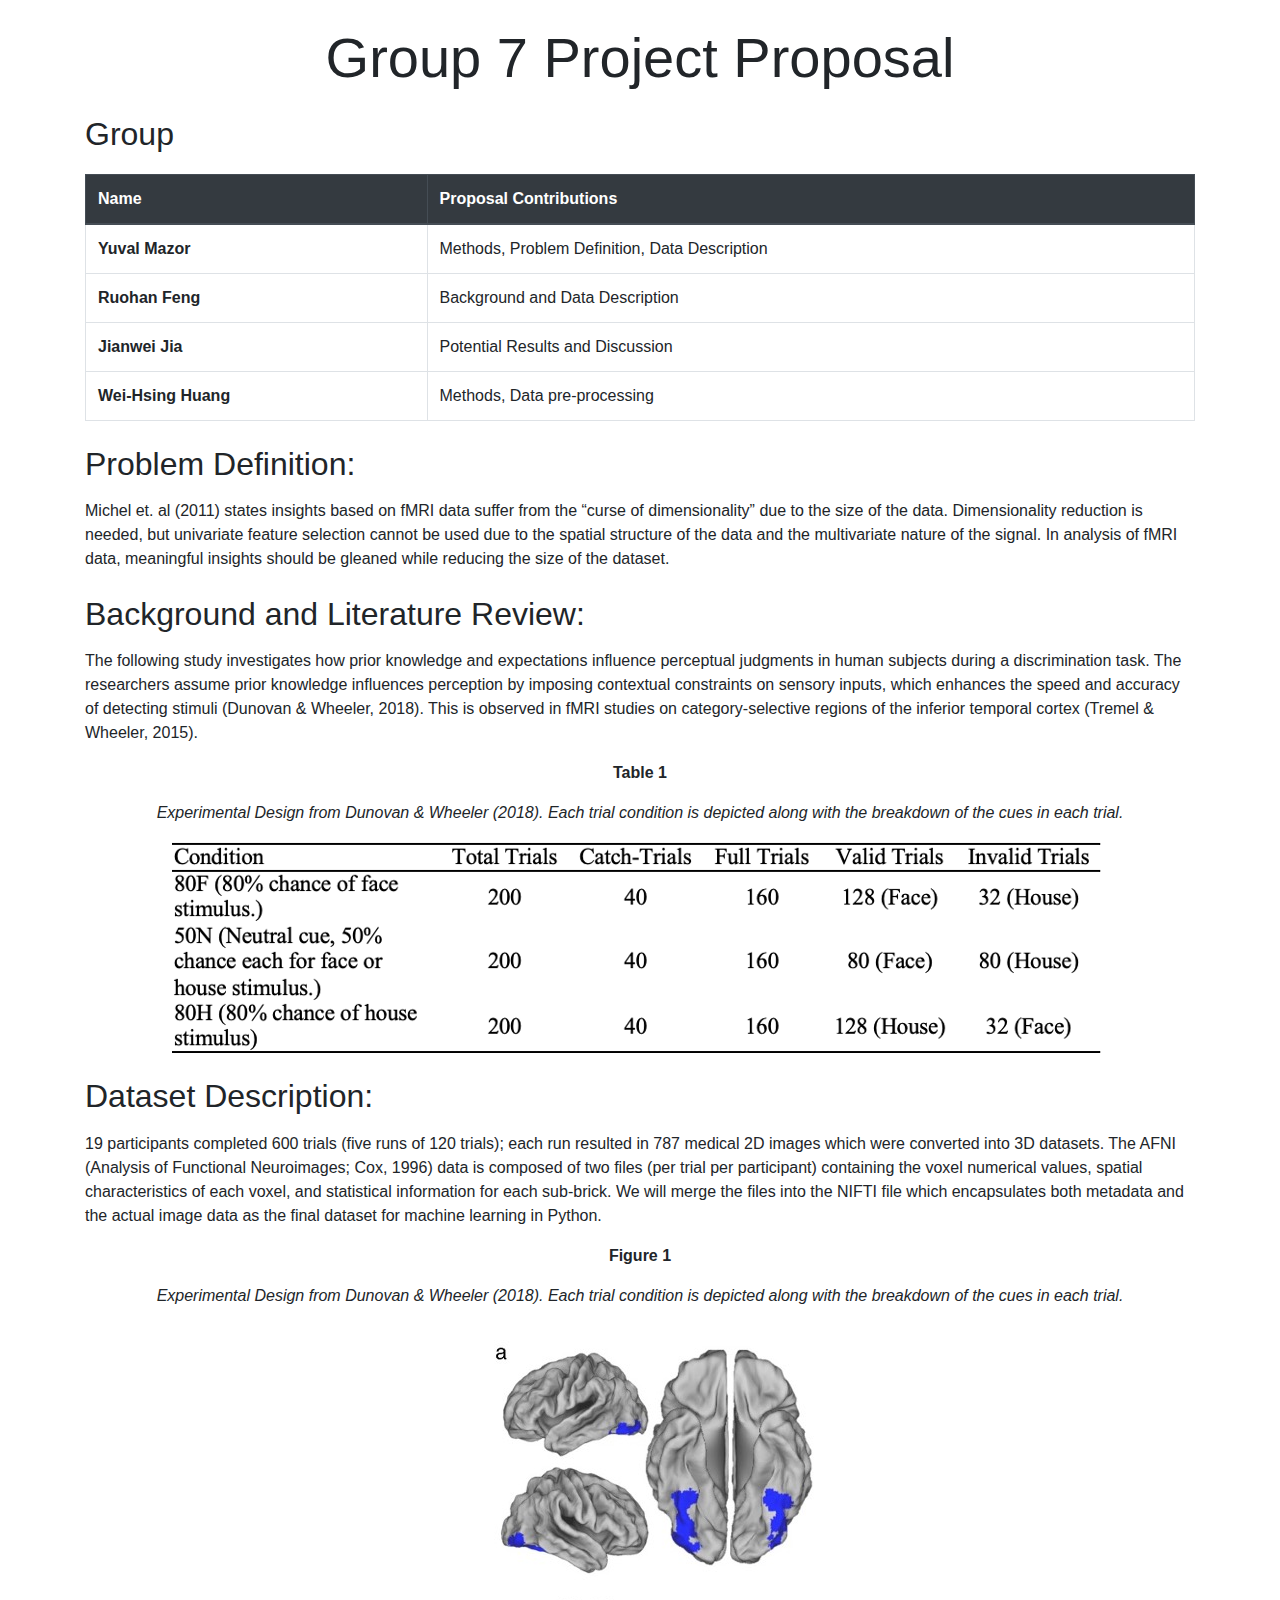
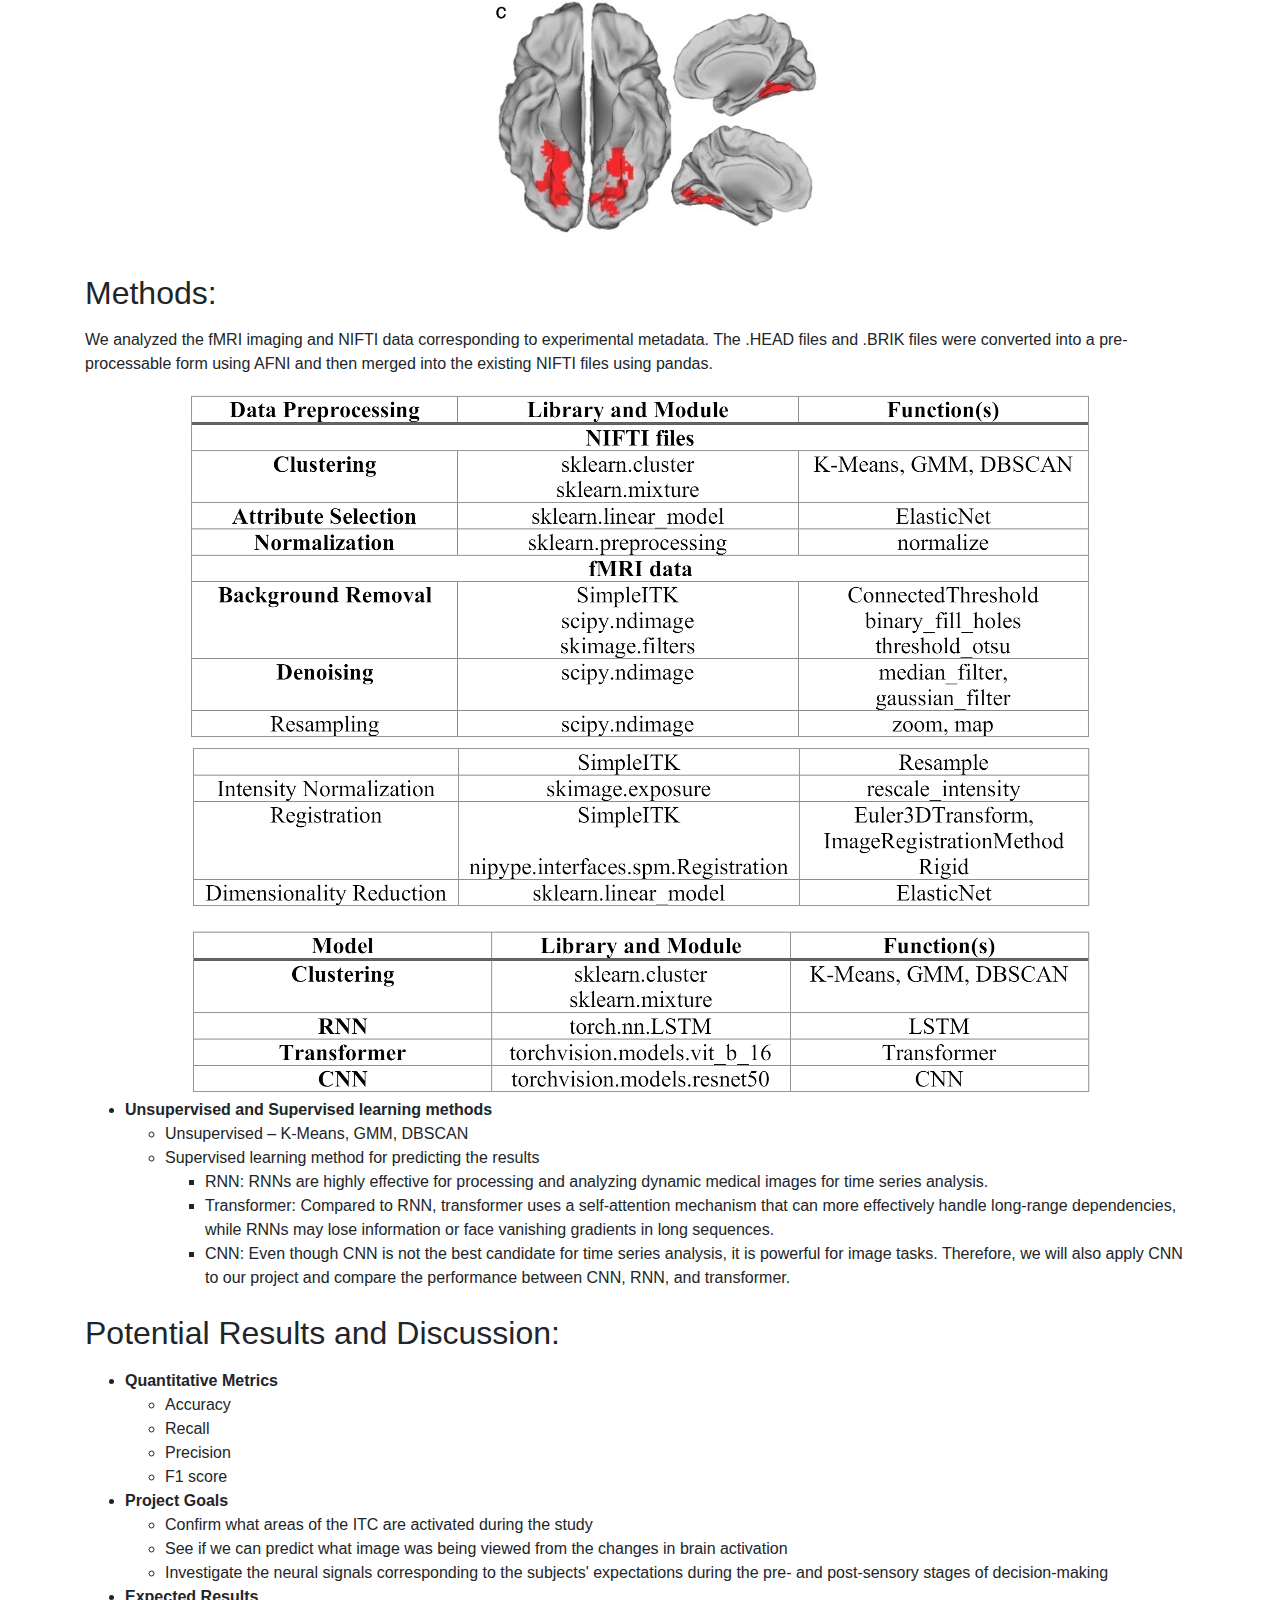
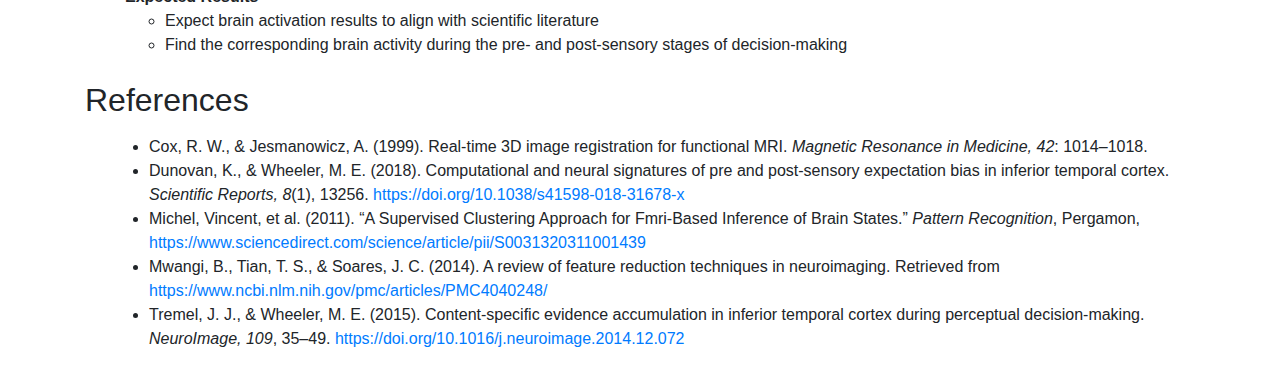
<file: main.html>
<!DOCTYPE html>
<html lang="en">
<head>
    <meta charset="UTF-8">
    <meta name="viewport" content="width=device-width, initial-scale=1.0">
    <title>Group 7 Project Proposal</title>
    <link rel="stylesheet" href="https://stackpath.bootstrapcdn.com/bootstrap/4.5.2/css/bootstrap.min.css">
    <link rel="stylesheet" href="./styles.css">
</head>
<body>
    <div class="container my-4">
        <div class="text-center mb-4">
            <h1 class="display-4">Group 7 Project Proposal</h1>
        </div>

        <section>
            <h2 class="mb-3">Group</h2>
            <table class="table table-bordered">
                <thead class="thead-dark">
                    <tr>
                        <th>Name</th>
                        <th>Proposal Contributions</th>
                    </tr>
                </thead>
                <tbody>
                    <tr>
                        <td><b>Yuval Mazor</b></td>
                        <td>Methods, Problem Definition, Data Description</td>
                    </tr>
                    <tr>
                        <td><b>Ruohan Feng</b></td>
                        <td>Background and Data Description</td>
                    </tr>
                    <tr>
                        <td><b>Jianwei Jia</b></td>
                        <td>Potential Results and Discussion</td>
                    </tr>
                    <tr>
                        <td><b>Wei-Hsing Huang</b></td>
                        <td>Methods, Data pre-processing</td>
                    </tr>
                </tbody>
            </table>
        </section>

        <section>
            <h2 class="mt-4 mb-3">Problem Definition:</h2>
            <p>
                Michel et. al (2011) states insights based on fMRI data suffer from the “curse of dimensionality” due to the size of the data. Dimensionality reduction is needed, but univariate feature selection cannot be used due to the spatial structure of the data and the multivariate nature of the signal. In analysis of fMRI data, meaningful insights should be gleaned while reducing the size of the dataset.
            </p>
        </section>

        <section>
            <h2 class="mt-4 mb-3">Background and Literature Review:</h2>
            <p>
                The following study investigates how prior knowledge and expectations influence perceptual judgments in human subjects during a discrimination task. The researchers assume prior knowledge influences perception by imposing contextual constraints on sensory inputs, which enhances the speed and accuracy of detecting stimuli (Dunovan & Wheeler, 2018). This is observed in fMRI studies on category-selective regions of the inferior temporal cortex (Tremel & Wheeler, 2015).
            </p>
            <div class="text-center">
                <p class="font-weight-bold">Table 1</p>
                <p class="font-italic">Experimental Design from Dunovan & Wheeler (2018). Each trial condition is depicted along with the breakdown of the cues in each trial.</p>
                <img src="./public/1.png" class="img-fluid" alt="Experimental Design from Dunovan & Wheeler (2018)">
            </div>
        </section>

        <section>
            <h2 class="mt-4 mb-3">Dataset Description:</h2>
            <p>
                19 participants completed 600 trials (five runs of 120 trials); each run resulted in 787 medical 2D images which were converted into 3D datasets. The AFNI (Analysis of Functional Neuroimages; Cox, 1996) data is composed of two files (per trial per participant) containing the voxel numerical values, spatial characteristics of each voxel, and statistical information for each sub-brick. We will merge the files into the NIFTI file which encapsulates both metadata and the actual image data as the final dataset for machine learning in Python.
            </p>
            <div class="text-center">
                <p class="font-weight-bold">Figure 1</p>
                <p class="font-italic">Experimental Design from Dunovan & Wheeler (2018). Each trial condition is depicted along with the breakdown of the cues in each trial.</p>
                <img src="./public/2.jpg" class="img-fluid" alt="Experimental Design from Dunovan & Wheeler (2018)">
            </div>
        </section>

        <section>
            <h2 class="mt-4 mb-3">Methods:</h2>
            <p>
                We analyzed the fMRI imaging and NIFTI data corresponding to experimental metadata. The .HEAD files and .BRIK files were converted into a pre-processable form using AFNI and then merged into the existing NIFTI files using pandas.
            </p>
            <div class="text-center">
                <img src="./public/3.png" class="img-fluid" alt="Methods - Image 1">
            </div>
            <div class="text-center">
                <img src="./public/4.png" class="img-fluid" alt="Methods - Image 2">
            </div>
            <ul>
                <li><b>Unsupervised and Supervised learning methods</b>
                    <ul>
                        <li>Unsupervised – K-Means, GMM, DBSCAN</li>
                        <li>Supervised learning method for predicting the results
                            <ul>
                                <li>RNN: RNNs are highly effective for processing and analyzing dynamic medical images for time series analysis.</li>
                                <li>Transformer: Compared to RNN, transformer uses a self-attention mechanism that can more effectively handle long-range dependencies, while RNNs may lose information or face vanishing gradients in long sequences.</li>
                                <li>CNN: Even though CNN is not the best candidate for time series analysis, it is powerful for image tasks. Therefore, we will also apply CNN to our project and compare the performance between CNN, RNN, and transformer.</li>
                            </ul>
                        </li>
                    </ul>
                </li>
            </ul>
        </section>

        <section>
            <h2 class="mt-4 mb-3">Potential Results and Discussion:</h2>
            <ul>
                <li><b>Quantitative Metrics</b>
                    <ul>
                        <li>Accuracy</li>
                        <li>Recall</li>
                        <li>Precision</li>
                        <li>F1 score</li>
                    </ul>
                </li>
                <li><b>Project Goals</b>
                    <ul>
                        <li>Confirm what areas of the ITC are activated during the study</li>
                        <li>See if we can predict what image was being viewed from the changes in brain activation</li>
                        <li>Investigate the neural signals corresponding to the subjects' expectations during the pre- and post-sensory stages of decision-making</li>
                    </ul>
                </li>
                <li><b>Expected Results</b>
                    <ul>
                        <li>Expect brain activation results to align with scientific literature</li>
                        <li>Find the corresponding brain activity during the pre- and post-sensory stages of decision-making</li>
                    </ul>
                </li>
            </ul>
        </section>

        <section>
            <h2 class="mt-4 mb-3">References</h2>
            <ul>
                <li class="ml-4">
                    Cox, R. W., & Jesmanowicz, A. (1999). Real-time 3D image registration for functional MRI. <i>Magnetic Resonance in Medicine, 42</i>: 1014–1018.
                </li>
                <li class="ml-4">
                    Dunovan, K., & Wheeler, M. E. (2018). Computational and neural signatures of pre and post-sensory expectation bias in inferior temporal cortex. <i>Scientific Reports, 8</i>(1), 13256. <a href="https://doi.org/10.1038/s41598-018-31678-x">https://doi.org/10.1038/s41598-018-31678-x</a>
                </li>
                <li class="ml-4">
                    Michel, Vincent, et al. (2011). “A Supervised Clustering Approach for Fmri-Based Inference of Brain States.” <i>Pattern Recognition</i>, Pergamon, <a href="https://www.sciencedirect.com/science/article/pii/S0031320311001439">https://www.sciencedirect.com/science/article/pii/S0031320311001439</a>
                </li>
                <li class="ml-4">
                    Mwangi, B., Tian, T. S., & Soares, J. C. (2014). A review of feature reduction techniques in neuroimaging. Retrieved from <a href="https://www.ncbi.nlm.nih.gov/pmc/articles/PMC4040248/">https://www.ncbi.nlm.nih.gov/pmc/articles/PMC4040248/</a>
                </li>
                <li class="ml-4">
                    Tremel, J. J., & Wheeler, M. E. (2015). Content-specific evidence accumulation in inferior temporal cortex during perceptual decision-making. <i>NeuroImage, 109</i>, 35–49. <a href="https://doi.org/10.1016/j.neuroimage.2014.12.072">https://doi.org/10.1016/j.neuroimage.2014.12.072</a>
                </li>
            </ul>
 
        </section>
    </div>
    
    <script src="https://code.jquery.com/jquery-3.5.1.slim.min.js"></script>
    <script src="https://cdn.jsdelivr.net/npm/@popperjs/core@2.5.4/dist/umd/popper.min.js"></script>
    <script src="https://stackpath.bootstrapcdn.com/bootstrap/4.5.2/js/bootstrap.min.js"></script>
</body>
</html>
</file>
<file: styles.css>
body {
    font-family: Arial, sans-serif;
}

table {
    width: 100%;
    border-collapse: collapse;
    margin: 20px 0;
}

table, th, td {
    border: 1px solid black;
}

th, td {
    padding: 10px;
    text-align: left;
}
/* time line style */
.timeline {
    position: relative;
    margin: 0 auto;
    padding: 20px 0;
    width: 90%;
}

.timeline:before {
    content: '';
    position: absolute;
    top: 0;
    left: 50%;
    margin-left: -1px;
    width: 2px;
    height: 100%;
    background: #C5C5C5;
}

.timeline-item {
    position: relative;
    margin: 20px 0;
    width: 45%;
}

.timeline-item:nth-child(odd) {
    left: 0;
}

.timeline-item:nth-child(even) {
    left: 50%;
}

.timeline-item:before {
    content: '';
    position: absolute;
    top: 20px;
    right: -9px;
    width: 18px;
    height: 18px;
    border-radius: 50%;
    background: #fff;
    border: 2px solid #6c757d;
    z-index: 1;
}

.timeline-item:nth-child(even):before {
    left: -9px;
}

.timeline-icon {
    position: absolute;
    top: 12px;
    right: -25px;
    width: 10px;
    height: 10px;
    border-radius: 50%;
    background: #6c757d;
    z-index: 2;
}

.timeline-item:nth-child(even) .timeline-icon {
    left: -25px;
}

.timeline-content {
    padding: 20px;
    background: #f8f9fa;
    border: 1px solid #dee2e6;
    border-radius: 5px;
}

.timeline-title {
    margin-top: 0;
    color: #343a40;
}

.timeline-date {
    font-size: 0.85em;
    color: #6c757d;
    margin-bottom: 10px;
}
</file>
